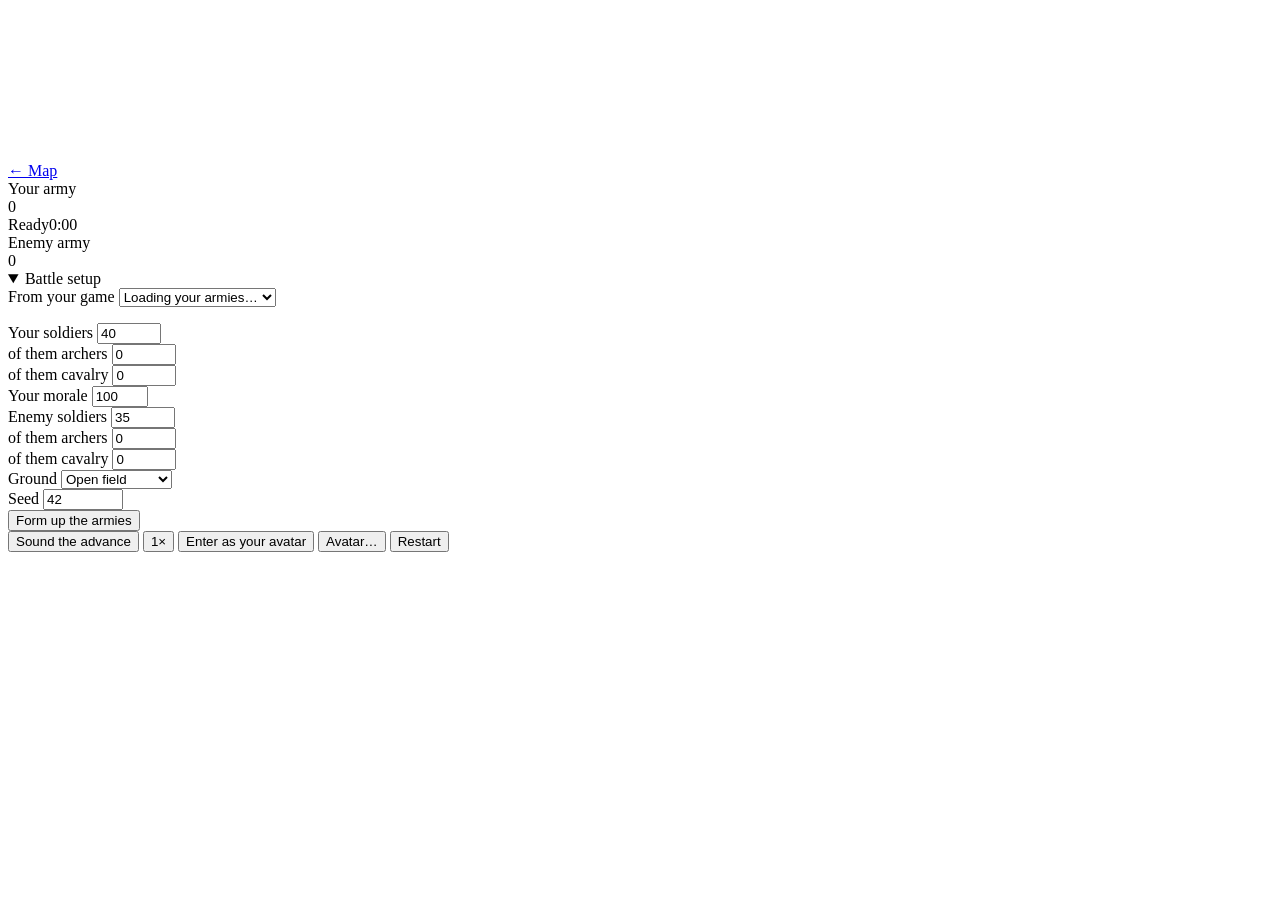
<file: web-client/src/main/resources/templates/battle.html>
<!DOCTYPE html>
<html lang="en" xmlns:th="http://www.thymeleaf.org">
<head>
    <meta charset="UTF-8">
    <meta name="viewport" content="width=device-width, initial-scale=1.0, viewport-fit=cover">
    <title>Barony - Battlefield</title>
    <meta name="description" content="Fight out a Barony engagement as a 3D field battle: watch, take over a soldier, or walk in as your own avatar.">
    <link rel="stylesheet" th:href="@{/css/style.css}">
    <link rel="stylesheet" th:href="@{/css/battle.css}">
</head>
<body class="battle-page">
    <canvas id="view" tabindex="0" aria-label="The battlefield, drawn in 3D"></canvas>

    <!-- What the engine loads; Thymeleaf gives each a content-hashed URL. -->
    <div id="battleAssets" hidden
         th:attr="data-engine-js=@{/battle3d/battle-engine.js},data-engine-wasm=@{/battle3d/battle-engine.wasm}"></div>

    <header class="bt-top">
        <a class="bt-back" href="/game">&larr; Map</a>
        <div class="bt-tally" aria-live="polite">
            <div class="bt-side" id="side0">
                <span class="bt-name" id="side0Name">Your army</span>
                <div class="bt-bar"><div class="bt-fill" id="side0Fill"></div><div class="bt-run" id="side0Run"></div></div>
                <span class="bt-count" id="side0Count">0</span>
            </div>
            <div class="bt-clock"><span id="phase">Ready</span><span id="clock">0:00</span></div>
            <div class="bt-side bt-right" id="side1">
                <span class="bt-name" id="side1Name">Enemy army</span>
                <div class="bt-bar"><div class="bt-fill" id="side1Fill"></div><div class="bt-run" id="side1Run"></div></div>
                <span class="bt-count" id="side1Count">0</span>
            </div>
        </div>
    </header>

    <aside class="bt-panel" id="setupPanel">
        <details open id="setupDetails">
            <summary>Battle setup</summary>
            <div class="bt-form">
                <label for="engagement">From your game</label>
                <select id="engagement"><option value="">Loading your armies&hellip;</option></select>
                <p class="bt-note" id="engagementNote"></p>
                <div class="bt-row">
                    <label for="soldiers0">Your soldiers</label>
                    <input type="number" id="soldiers0" min="1" max="5000" value="40">
                </div>
                <div class="bt-row bt-sub">
                    <label for="archers0">of them archers</label>
                    <input type="number" id="archers0" min="0" max="5000" value="0">
                </div>
                <div class="bt-row bt-sub">
                    <label for="cavalry0">of them cavalry</label>
                    <input type="number" id="cavalry0" min="0" max="5000" value="0">
                </div>
                <div class="bt-row">
                    <label for="morale0">Your morale</label>
                    <input type="number" id="morale0" min="0" max="200" value="100">
                </div>
                <div class="bt-row">
                    <label for="soldiers1">Enemy soldiers</label>
                    <input type="number" id="soldiers1" min="1" max="5000" value="35">
                </div>
                <div class="bt-row bt-sub">
                    <label for="archers1">of them archers</label>
                    <input type="number" id="archers1" min="0" max="5000" value="0">
                </div>
                <div class="bt-row bt-sub">
                    <label for="cavalry1">of them cavalry</label>
                    <input type="number" id="cavalry1" min="0" max="5000" value="0">
                </div>
                <div class="bt-row">
                    <label for="terrain">Ground</label>
                    <select id="terrain">
                        <option value="EMPTY">Open field</option>
                        <option value="VILLAGE">Village</option>
                        <option value="CASTLE">Before a castle</option>
                    </select>
                </div>
                <div class="bt-row">
                    <label for="seed">Seed</label>
                    <input type="number" id="seed" min="1" max="999999" value="42">
                </div>
                <button type="button" id="setupApply" class="bt-primary">Form up the armies</button>
            </div>
        </details>
    </aside>

    <div class="bt-hint" id="hint" aria-live="polite"></div>

    <nav class="bt-controls" aria-label="Battle controls">
        <button type="button" id="playBtn" class="bt-primary">Sound the advance</button>
        <button type="button" id="speedBtn" title="Simulation speed">1&times;</button>
        <button type="button" id="avatarBtn">Enter as your avatar</button>
        <button type="button" id="leaveBtn" hidden>Leave the body</button>
        <button type="button" id="viewBtn" hidden title="First or third person (V)">First person</button>
        <button type="button" id="editAvatarBtn">Avatar&hellip;</button>
        <button type="button" id="restartBtn">Restart</button>
        <button type="button" id="autoBtn" hidden title="Resolve this battle by the map's rule instead of fighting it">Let the map decide</button>
    </nav>

    <!-- Touch controls while embodied -->
    <div class="bt-touch" id="touch" hidden>
        <div class="bt-stick" id="stick" aria-label="Move"><div class="bt-knob" id="knob"></div></div>
        <div class="bt-actions">
            <button type="button" id="blockBtn">Shield</button>
            <button type="button" id="attackBtn" class="bt-primary">Strike</button>
        </div>
    </div>

    <section class="bt-result" id="result" hidden aria-live="polite">
        <h2 id="resultTitle"></h2>
        <p id="resultField"></p>
        <p id="resultMap" class="bt-note"></p>
        <div class="bt-result-actions">
            <button type="button" id="resultAgain" class="bt-primary">Fight it again</button>
            <button type="button" id="resultClose">Look around</button>
            <a href="/game" class="bt-link">Back to the map</a>
        </div>
    </section>

    <dialog id="avatarDialog" class="bt-dialog">
        <form method="dialog" id="avatarForm">
            <h2>Your avatar</h2>
            <p class="bt-note">Saved with your Barony preferences. Your avatar is stronger than a soldier and fights where you send it.</p>
            <label for="avName">Name</label>
            <input type="text" id="avName" maxlength="20" autocomplete="off">
            <fieldset><legend>Tunic</legend><div class="bt-swatches" id="avTunic"></div></fieldset>
            <fieldset><legend>Trim and shield</legend><div class="bt-swatches" id="avTrim"></div></fieldset>
            <div class="bt-row">
                <label for="avHelmet">Head</label>
                <select id="avHelmet">
                    <option value="crown">Crown</option>
                    <option value="greathelm">Great helm</option>
                    <option value="plume">Plumed helm</option>
                    <option value="kettle">Kettle hat</option>
                    <option value="hood">Hood</option>
                    <option value="none">Bare head</option>
                </select>
            </div>
            <div class="bt-row">
                <label for="avWeapon">Weapon</label>
                <select id="avWeapon">
                    <option value="sword">Sword</option>
                    <option value="spear">Spear</option>
                    <option value="axe">Axe</option>
                    <option value="hammer">War hammer</option>
                </select>
            </div>
            <div class="bt-row">
                <label for="avShield">Shield</label>
                <input type="checkbox" id="avShield">
            </div>
            <p class="bt-note" id="avSaved"></p>
            <div class="bt-result-actions">
                <button type="submit" value="save" class="bt-primary" id="avSave">Save</button>
                <button type="submit" value="cancel">Cancel</button>
            </div>
        </form>
    </dialog>

    <script th:src="@{/battle3d/strata-loader.js}"></script>
    <script th:src="@{/battle3d/strata-kit.js}"></script>
    <script th:src="@{/js/battle-ground.js}"></script>
    <script th:src="@{/js/battle-sim.js}"></script>
    <script th:src="@{/js/battle-render.js}"></script>
    <script th:src="@{/js/battle-avatar.js}"></script>
    <script th:src="@{/js/battle-page.js}"></script>
</body>
</html>
</file>
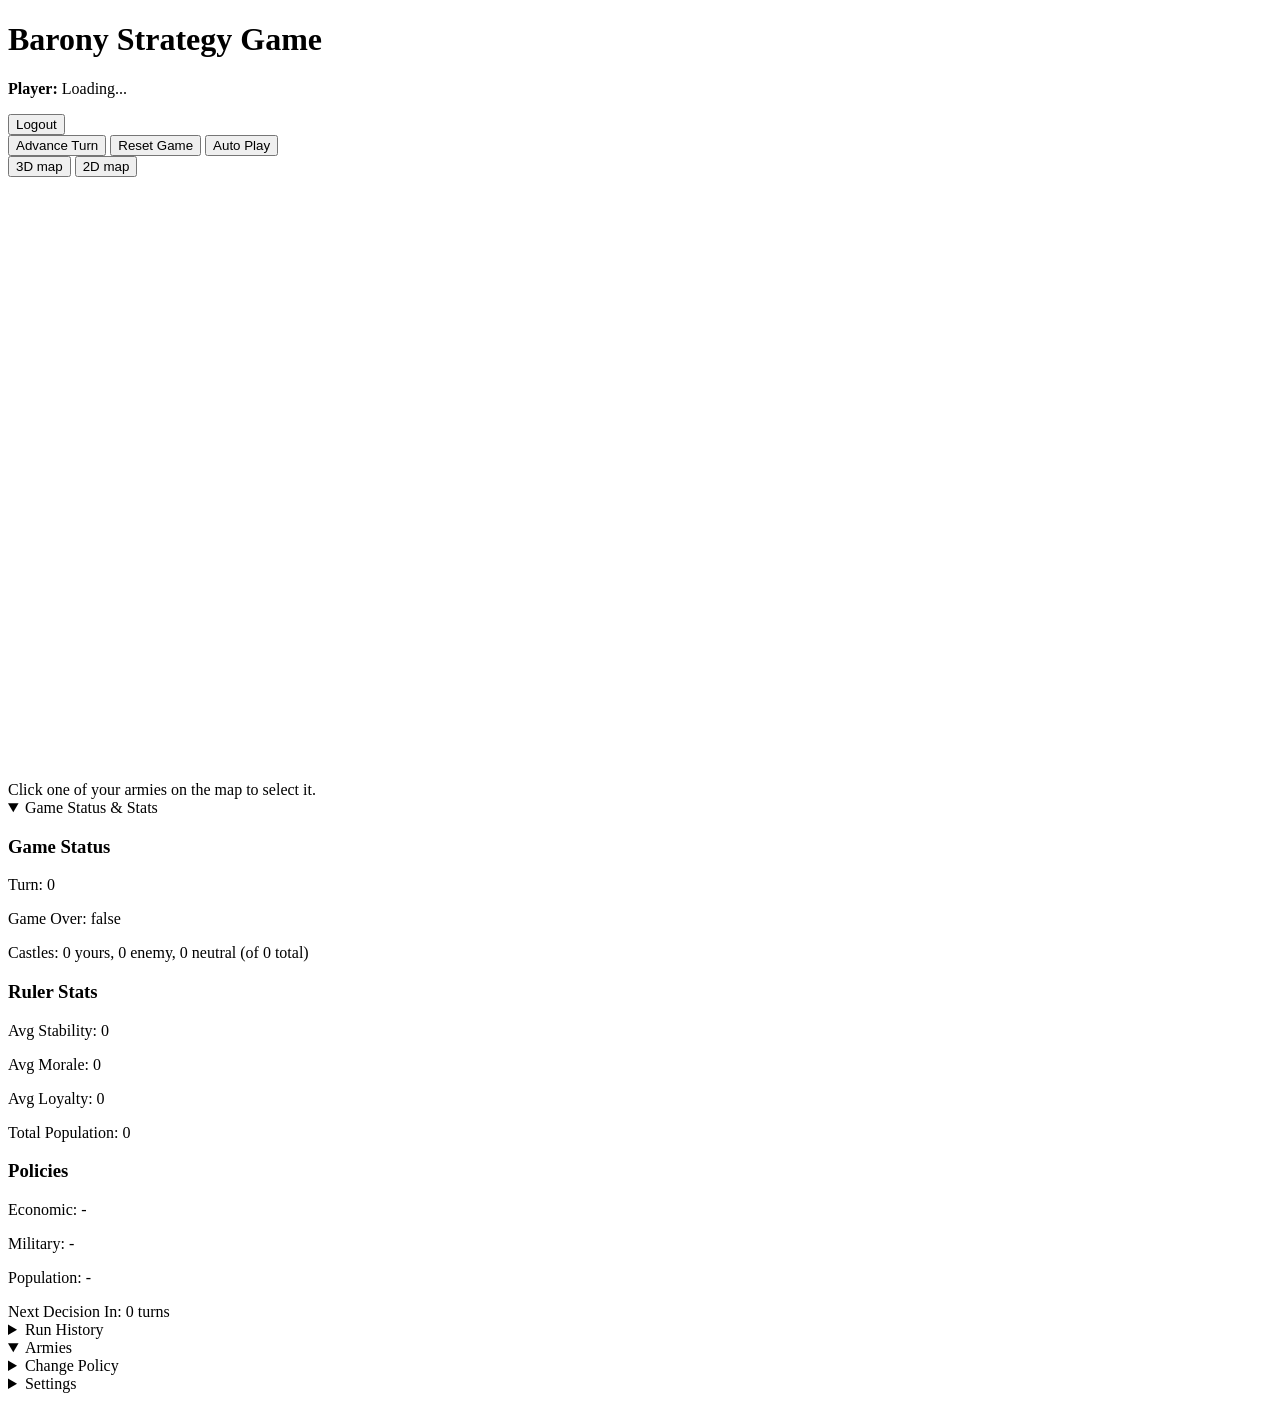
<file: web-client/src/main/resources/templates/game.html>
<!DOCTYPE html>
<html xmlns:th="http://www.thymeleaf.org">
<head>
    <meta name="viewport" content="width=device-width, initial-scale=1.0">
    <title>Barony Game</title>
    <link rel="stylesheet" th:href="@{/css/style.css}">
</head>
<body>
    <div class="container">
        <h1>Barony Strategy Game</h1>
        
        <div class="user-info">
            <p><strong>Player:</strong> <span id="currentUsername">Loading...</span></p>
            <button onclick="logout()" class="logout-button" id="logoutButton">Logout</button>
            <p class="guest-note" id="guestNote" style="display: none;">
                You are playing as a guest. This game is kept in this browser and is deleted after
                30 days without play. <a href="/register">Create a free account</a> to keep it for good.
            </p>
        </div>
        
        <div id="error" class="error" style="display: none;">
            <p id="errorMessage"></p>
        </div>
        <!-- Shown instead of the game when the player's saved game (account or guest) exists but cannot be read
             (the backend's 409 "unreadable-save"). The save is kept; nothing replaces it until the
             player confirms a fresh start. -->
        <div id="unreadableSave" class="unreadable-save" role="alert" style="display: none;">
            <h2>Your saved game couldn't be read</h2>
            <p>Something in your saved game is damaged, so it could not be loaded. It has been kept
                exactly as it was. Nothing has been saved over it, and nothing will be unless you
                choose to start again.</p>
            <p>You can start a fresh game instead. Your unreadable save is set aside first, not deleted.</p>
            <button type="button" id="startFreshButton" onclick="confirmStartFresh()">Start a fresh game</button>
        </div>
        <div class="game-layout">
            <div class="game-main">
            <div class="controls">
                <button onclick="tick()">Advance Turn</button>
                <button onclick="reset()">Reset Game</button>
                <button id="autoPlayToggle" onclick="toggleAutoPlay()">Auto Play</button>
            </div>
            
            <!-- A battle waiting on the player: the turn is paused until it is fought or left to the map. -->
            <div id="battleBanner" class="battle-banner" role="status" hidden>
                <span id="battleBannerText"></span>
                <div class="battle-banner-actions">
                    <a id="battleBannerFight" class="battle-link battle-link-primary" href="/battle">&#9876; Fight it in 3D</a>
                    <button type="button" id="battleBannerAuto" onclick="autoResolveBattle()">Let the map decide</button>
                </div>
            </div>

            <!-- The map is drawn in 3D (Strata's grid relay) where the browser can, else in 2D; the
                 choice is remembered, and ?view=2d or ?view=3d picks one for a visit. -->
            <div class="map-view-bar">
                <div class="map-view-switch" role="group" aria-label="Map view">
                    <button type="button" id="mapView3d" aria-pressed="false" onclick="setMapView(true)"
                            title="Draw the map in 3D (V)">3D map</button>
                    <button type="button" id="mapView2d" aria-pressed="false" onclick="setMapView(false)"
                            title="Draw the map in 2D (V)">2D map</button>
                </div>
                <span id="mapViewNote" class="map-view-note" role="status" aria-live="polite"></span>
            </div>

            <div id="gameCanvas">
                <canvas id="mapCanvas" width="800" height="600"></canvas>
                <div id="map3dStage" class="map3d-stage" hidden>
                    <canvas id="mapRelay" role="img"
                            aria-label="The map in 3D: your armies, the enemy's, castles and villages. Click or tap as on the 2D map."></canvas>
                    <div class="map3d-controls" role="group" aria-label="3D camera">
                        <button type="button" onclick="mapCamera('turn-left')" title="Turn left (Q)" aria-label="Turn left">&#10226;</button>
                        <button type="button" onclick="mapCamera('turn-right')" title="Turn right (E)" aria-label="Turn right">&#10227;</button>
                        <button type="button" onclick="mapCamera('tilt-up')" title="Look more from above (Page Up)" aria-label="Look more from above">&#9651;</button>
                        <button type="button" onclick="mapCamera('tilt-down')" title="Look more from the side (Page Down)" aria-label="Look more from the side">&#9661;</button>
                        <button type="button" onclick="mapCamera('zoom-in')" title="Zoom in (+)" aria-label="Zoom in">+</button>
                        <button type="button" onclick="mapCamera('zoom-out')" title="Zoom out (-)" aria-label="Zoom out">&minus;</button>
                        <button type="button" onclick="mapCamera('reset')" title="Show the whole map (0)" aria-label="Show the whole map">&#8962;</button>
                    </div>
                </div>
                <div class="canvas-tooltip" id="canvasTooltip"></div>
                <div class="game-over-banner" id="gameOverBanner" style="display: none;">
                    <div class="game-over-banner-content">
                        <h2 id="gameOverTitle">Game Over</h2>
                        <p id="gameOverMessage"></p>
                        <!-- Run summary: every figure is derived from the final game state,
                             so it costs no extra request. -->
                        <dl class="run-summary" id="runSummary">
                            <div class="run-summary-row">
                                <dt>Turns played</dt><dd id="summaryTurns">0</dd>
                            </div>
                            <div class="run-summary-row">
                                <dt>Castles held</dt><dd id="summaryCastles">0 of 0</dd>
                            </div>
                            <div class="run-summary-row">
                                <dt>Villages held</dt><dd id="summaryVillages">0 of 0</dd>
                            </div>
                            <div class="run-summary-row">
                                <dt>Armies remaining</dt><dd id="summaryArmies">0</dd>
                            </div>
                            <div class="run-summary-row">
                                <dt>Soldiers remaining</dt><dd id="summarySoldiers">0</dd>
                            </div>
                        </dl>
                        <p class="run-summary-hint">Use <strong>Reset Game</strong> (or press
                            <strong>R</strong>) to start a new run.</p>
                    </div>
                </div>
            </div>

            <p id="map3dHint" class="map3d-hint" hidden>
                <span class="hint-mouse">Drag to move the map, right-drag (or Shift-drag) to turn it, scroll to
                    zoom. Keys: arrows move, Q/E turn, Page Up/Down tilt, +/&minus; zoom, 0 whole map, V 2D/3D.</span>
                <span class="hint-touch">Tap as on the 2D map. Drag to move the map; pinch to zoom and twist two
                    fingers to turn it, or use the buttons.</span>
            </p>
            <!-- The 3D map's module, loaded only when the 3D map is wanted; Thymeleaf gives each a
                 content-hashed URL. -->
            <div id="map3dAssets" hidden
                 th:attr="data-script=@{/map3d/grid-relay-scene.js},data-wasm=@{/map3d/grid-relay-scene.wasm}"></div>

            <!-- Acts on the army selected on the map, right below it — no scrolling to the list. -->
            <div id="selectedArmyPanel" class="selected-army-panel">
                <div id="selectedArmyEmpty" class="selected-army-empty">
                    Click one of your armies on the map to select it.
                </div>
                <div id="selectedArmyActions" style="display: none;">
                    <span id="selectedArmyTitle" class="selected-army-title"></span>
                    <div class="selected-army-split">
                        <label for="panelSplitAmount">Split off</label>
                        <input type="number" id="panelSplitAmount" class="split-input"
                               min="1" value="1" placeholder="Amount">
                        <span id="panelSplitHint" class="field-hint"></span>
                        <button id="panelSplitBtn" class="split-button" onclick="panelSplit()">Split Army</button>
                    </div>
                    <span id="panelSplitMsg" class="split-validation-msg"></span>
                    <!-- Training: archers at a village you hold, cavalry at a castle you hold. -->
                    <div id="panelTrain" class="selected-army-train" style="display: none;">
                        <span id="panelTrainStatus" class="train-status"></span>
                        <div id="panelTrainControls" class="selected-army-split">
                            <label for="panelTrainCount" id="panelTrainLabel">Train archers</label>
                            <input type="number" id="panelTrainCount" class="split-input"
                                   min="1" value="2" inputmode="numeric" placeholder="How many">
                            <button id="panelTrainBtn" class="split-button" onclick="panelTrain()">Train</button>
                            <button id="panelTrainStop" class="split-button train-stop" onclick="panelStopTraining()"
                                    style="display: none;">Stop training</button>
                            <span id="panelTrainHint" class="field-hint"></span>
                        </div>
                        <span id="panelTrainMsg" class="split-validation-msg"></span>
                    </div>
                    <a id="panelBattleLink" class="battle-link" href="/battle"
                       title="Practice: fight this army against the nearest enemy army as a 3D field battle. It does not change your game.">&#9876; Practice in 3D</a>
                </div>
            </div>
            </div><!-- /game-main -->

            <div class="game-sidebar">
            <details class="collapsible-section section-status" data-panel-id="status" open>
                <summary>Game Status &amp; Stats</summary>
                <div class="game-info">
                    <div class="info-section">
                        <h3>Game Status</h3>
                        <p>Turn: <span id="tickCount">0</span></p>
                        <p>Game Over: <span id="gameOver">false</span></p>
                        <p>Castles: <span id="castlesYou">0</span> yours, <span id="castlesEnemy">0</span> enemy, <span id="castlesNeutral">0</span> neutral (of <span id="castlesTotal">0</span> total)</p>
                        <p id="winnerLine" style="display:none;">
                            Winner: Player <span id="winnerId">-</span>
                        </p>
                    </div>
                    
                    <div class="info-section">
                        <h3>Ruler Stats</h3>
                        <p>Avg Stability: <span id="avgStability">0</span></p>
                        <p>Avg Morale: <span id="avgMorale">0</span></p>
                        <p>Avg Loyalty: <span id="avgLoyalty">0</span></p>
                        <p>Total Population: <span id="totalPop">0</span></p>
                    </div>
                    
                    <div class="info-section">
                        <h3>Policies</h3>
                        <p>Economic: <span id="economicPolicy">-</span></p>
                        <p>Military: <span id="militaryPolicy">-</span></p>
                        <p>Population: <span id="populationPolicy">-</span></p>
                        <div class="policy-progress" id="policyProgressContainer">
                            <span class="policy-progress-label">Next Decision In: <span id="ticksUntilNext">0</span> turns</span>
                            <div class="policy-progress-bar">
                                <div class="policy-progress-fill" id="policyProgressFill" style="width: 0%"></div>
                            </div>
                        </div>
                    </div>
                </div>
            </details>

            <details class="collapsible-section section-run-history" data-panel-id="run-history">
                <summary>Run History</summary>
                <div class="run-history">
                    <p class="run-history-tally">
                        <span id="runHistoryWins">0</span> win(s) &middot; <span id="runHistoryLosses">0</span> loss(es)
                    </p>
                    <ul class="run-history-list" id="runHistoryList">
                        <li class="run-history-empty" id="runHistoryEmpty">No finished runs yet.</li>
                    </ul>
                </div>
            </details>

            <details class="collapsible-section section-armies" data-panel-id="armies" open>
                <summary>Armies</summary>
                <div class="armies-list">
                    <div id="armiesList">
                        <!-- Armies will be loaded dynamically via JavaScript -->
                    </div>
                </div>
            </details>

            <details class="collapsible-section section-policy" data-panel-id="policy">
                <summary>Change Policy</summary>
                <div class="policy-controls">
                    <div class="policy-section">
                        <label>Economic:</label>
                        <select id="economicPolicySelect">
                            <option value="HEAVY_TAXATION">Heavy Taxation (+20% income, -10% stability)</option>
                            <option value="BALANCED_BUDGET" selected>Balanced Budget</option>
                            <option value="INFRASTRUCTURE_INVESTMENT">Infrastructure Investment (-10% income, +10% stability)</option>
                        </select>
                        <button onclick="changePolicy('ECONOMIC')">Apply</button>
                    </div>
                    <div class="policy-section">
                        <label>Military:</label>
                        <select id="militaryPolicySelect">
                            <option value="AGGRESSIVE_TRAINING">Aggressive Training (+10% morale, -25% loyalty)</option>
                            <option value="STANDARD_SERVICE" selected>Standard Service</option>
                            <option value="VETERAN_BENEFITS">Veteran Benefits (-10% morale, +10% loyalty)</option>
                        </select>
                        <button onclick="changePolicy('MILITARY')">Apply</button>
                    </div>
                    <div class="policy-section">
                        <label>Population:</label>
                        <select id="populationPolicySelect">
                            <option value="GROWTH_FOCUS">Growth Focus (+15% growth, -5% stability)</option>
                            <option value="STABLE_POPULATION" selected>Stable Population</option>
                            <option value="QUALITY_OVER_QUANTITY">Quality Over Quantity (-10% growth, +10% stability)</option>
                        </select>
                        <button onclick="changePolicy('POPULATION')">Apply</button>
                    </div>
                </div>
            </details>
            
            <details class="collapsible-section section-settings" data-panel-id="settings">
                <summary>Settings</summary>
                <div class="settings-panel" id="settingsPanel">
                    <div class="settings-row">
                        <label for="fieldBattlesToggle">Fight battles in 3D:</label>
                        <input type="checkbox" id="fieldBattlesToggle" checked onchange="setFieldBattles(this.checked)"
                               title="When your armies meet the enemy, the turn pauses and the battle opens in 3D. Off: the map decides every battle at once.">
                    </div>
                    <div class="settings-row">
                        <label>Colorblind:</label>
                        <select id="colorblindSelect" onchange="applySettings()">
                            <option value="none">None</option>
                            <option value="deuteranopia">Deuteranopia</option>
                            <option value="protanopia">Protanopia</option>
                            <option value="tritanopia">Tritanopia</option>
                        </select>
                    </div>
                    <div class="settings-row">
                        <label>Theme:</label>
                        <select id="themeSelect" onchange="applySettings()">
                            <option value="dark">Dark (Default)</option>
                            <option value="classic">Classic</option>
                            <option value="high-contrast">High Contrast</option>
                        </select>
                    </div>
                    <div class="settings-row">
                        <label>Font Size:</label>
                        <select id="fontSizeSelect" onchange="applySettings()">
                            <option value="small">Small</option>
                            <option value="medium" selected>Medium</option>
                            <option value="large">Large</option>
                        </select>
                    </div>
                    <div class="settings-row settings-row--layout">
                        <span class="settings-group-label" id="layoutControlsLabel">Panels:</span>
                        <div class="layout-controls" id="layoutControls"
                             role="group" aria-labelledby="layoutControlsLabel">
                            <!-- One row per sidebar panel, built by renderLayoutControls(). -->
                        </div>
                        <button type="button" class="layout-reset-button"
                                onclick="resetPanelLayout()">Reset Panel Layout</button>
                    </div>
                </div>
            </details>
            </div><!-- /game-sidebar -->
        </div>
    </div>

    <div id="toast-container" role="status" aria-live="polite" aria-atomic="true"></div>

    <div th:replace="~{fragments/footer :: site-footer}"></div>

    <!-- Pure game-state calculations, tested independently under web-client/src/test/js/. -->
    <script th:src="@{/js/game-logic.js}"></script>
    <!-- The 3D map: Strata's grid relay page scripts (small; the module itself is fetched only
         when the 3D map is wanted), the wire encoder, the scene and the view. -->
    <script th:src="@{/map3d/strata-loader.js}"></script>
    <script th:src="@{/map3d/strata-kit.js}"></script>
    <script th:src="@{/map3d/grid-relay.js}"></script>
    <script th:src="@{/js/grid-wire.js}"></script>
    <script th:src="@{/js/map3d-scene.js}"></script>
    <script th:src="@{/js/map3d-view.js}"></script>
    <script>
        let autoPlayInterval = null;
        let isAutoPlaying = false;
        let selectedArmy = null;
        let username = null;
        // 'guest' when playing without an account (see login.html's Play as guest); else account mode.
        let playerMode = 'account';
        let lastGameState = null;
        // The 3D map (map3d-view.js), created once the page is ready; null until then.
        let map3d = null;
        // The tile under the mouse on the 2D map, outlined as the 3D map outlines it; or null.
        let hoverCell = null;
        
        // Sidebar layout preferences (see "Panel Layout Management" below). The default order is
        // read off the markup once, before any saved layout is applied, so it stays the authoring
        // order that "Reset Panel Layout" and resolvePanelOrder() fall back to. Declared here
        // rather than beside those functions because the restore below runs before them.
        const PANEL_LAYOUT_KEY = 'barony_panel_layout';
        // The Settings panel holds the layout controls, so it may be reordered but never hidden —
        // hiding it would leave no way to bring the other panels back.
        const LAYOUT_LOCKED_PANEL_ID = 'settings';
        const DEFAULT_PANEL_ORDER = Array.prototype.map.call(
            document.querySelectorAll('.collapsible-section[data-panel-id]'),
            function(d) { return d.dataset.panelId; });

        // Restore each sidebar panel's remembered open/closed state (see
        // "Panel State Management" below): a saved per-panel preference wins; otherwise every
        // panel opens by default on desktop, or falls back to its own HTML default on mobile.
        // Named rather than inlined into the pass below because the copy stored against the
        // player's account arrives later (see "Preference Sync") and has to be applied to a
        // sidebar that has already been restored once.
        function restorePanelOpenState() {
            const saved = loadPanelState();
            const isDesktop = window.innerWidth > 768;
            document.querySelectorAll('.collapsible-section[data-panel-id]').forEach(function(d) {
                d.open = resolvePanelOpenState(d.dataset.panelId, saved, isDesktop, d.open);
            });
        }

        // The remembered order and visibility are applied in the same pass, before first paint, so
        // a returning player never sees the default sidebar flash past their own arrangement.
        (function() {
            restorePanelOpenState();
            document.querySelectorAll('.collapsible-section[data-panel-id]').forEach(function(d) {
                d.addEventListener('toggle', savePanelState);
            });
            applyPanelLayout();
            renderLayoutControls();
        })();
        
        // Color palette for canvas drawing (swapped by colorblind modes)
        const PALETTE = {
            player1Tint: 'rgba(100, 150, 255, 0.3)',
            player2Tint: 'rgba(255, 100, 100, 0.3)',
            neutralTint: 'rgba(200, 200, 200, 0.05)',
            player1Army: '#0066FF',
            player2Army: '#FF0000',
            selectionRing: '#FFD700',
            castle: '#888',
            castleBorder: '#aaa',
            captureBarTrack: 'rgba(0, 0, 0, 0.6)',
            village: '#a0724a',
            villageBorder: '#c0926a',
            grid: '#3a3228',
            background: '#1a1510',
            textWhite: '#FFF'
        };
        
        // A map built from a real place says what each tile's land is; it is washed in faintly under
        // the owner tint. Random maps have no ground, so they look as they always have.
        const GROUND_TINT = {
            water: 'rgba(60, 110, 150, 0.35)',
            plain: 'rgba(110, 140, 70, 0.18)',
            forest: 'rgba(50, 100, 45, 0.30)',
            farm: 'rgba(150, 150, 70, 0.22)',
            snow: 'rgba(235, 240, 245, 0.30)',
            ice: 'rgba(200, 225, 240, 0.30)',
            sand: 'rgba(215, 190, 130, 0.28)',
            badland: 'rgba(180, 110, 70, 0.28)',
            stone: 'rgba(150, 145, 135, 0.25)',
            built: 'rgba(130, 125, 110, 0.25)'
        };

        const COLORBLIND_PALETTES = {
            none: {
                player1Tint: 'rgba(100, 150, 255, 0.3)',
                player2Tint: 'rgba(255, 100, 100, 0.3)',
                player1Army: '#0066FF',
                player2Army: '#FF0000'
            },
            deuteranopia: {
                player1Tint: 'rgba(0, 114, 178, 0.3)',
                player2Tint: 'rgba(230, 159, 0, 0.3)',
                player1Army: '#0072B2',
                player2Army: '#E69F00'
            },
            protanopia: {
                player1Tint: 'rgba(240, 228, 66, 0.3)',
                player2Tint: 'rgba(213, 94, 0, 0.3)',
                player1Army: '#F0E442',
                player2Army: '#D55E00'
            },
            tritanopia: {
                player1Tint: 'rgba(204, 121, 167, 0.3)',
                player2Tint: 'rgba(0, 158, 115, 0.3)',
                player1Army: '#CC79A7',
                player2Army: '#009E73'
            }
        };
        
        // The hover outline's colour on both maps (map3d-scene.js's HOVER_COLOR).
        const MAP_HOVER_COLOR = '#f5e6c8';
        const POLICY_COOLDOWN_TURNS = 15;
        // Consecutive turns of occupation the backend requires to flip a castle.
        const CASTLE_CAPTURE_TURNS = 3;
        const MAX_TOASTS = 4;
        const TOAST_AUTO_DISMISS_MS = 4000;
        
        // ========================
        // Toast Notification System
        // ========================
        function showToast(message, severity) {
            // Normalize severity to a valid lowercase value
            var VALID_SEVERITIES = ['info', 'success', 'warning', 'danger'];
            severity = String(severity || 'info').toLowerCase();
            if (VALID_SEVERITIES.indexOf(severity) === -1) severity = 'info';

            const container = document.getElementById('toast-container');
            const toasts = container.querySelectorAll('.toast:not(.toast--dismissing)');
            
            // Flush oldest if more than MAX_TOASTS
            if (toasts.length >= MAX_TOASTS) {
                dismissToast(toasts[0]);
            }
            
            const toast = document.createElement('div');
            toast.className = 'toast toast--' + severity;
            toast.textContent = message;
            toast.setAttribute('tabindex', '0');
            toast.setAttribute('aria-label', message + ' — press Enter or Space to dismiss');
            toast.addEventListener('click', function() { dismissToast(toast); });
            toast.addEventListener('keydown', function(e) {
                if (e.key === ' ') e.preventDefault(); // prevent scroll on Space regardless
                if (e.key === 'Enter' || e.key === ' ') dismissToast(toast);
            });
            container.prepend(toast);
            
            // Critical events persist until dismissed
            const msgLower = String(message || '').toLowerCase();
            const isCritical = severity === 'danger' && 
                (msgLower.includes('game over') || 
                 msgLower.includes('castle') ||
                 msgLower.includes('destroyed'));
            
            if (!isCritical) {
                setTimeout(function() { dismissToast(toast); }, TOAST_AUTO_DISMISS_MS);
            }
        }
        
        function dismissToast(toast) {
            if (!toast || toast.classList.contains('toast--dismissing')) return;
            toast.classList.add('toast--dismissing');
            setTimeout(function() { toast.remove(); }, 300);
        }
        
        // ========================
        // Panel State Management
        // ========================
        // Remembers which sidebar panels the player has collapsed/expanded, per browser, so
        // reopening the game page doesn't reset the layout to the defaults on every load.
        // The open/closed decision itself is pure and lives in game-logic.js
        // (resolvePanelOpenState) so it's covered by the Node test suite.
        function loadPanelState() {
            try {
                const saved = localStorage.getItem('barony_panel_state');
                return saved ? JSON.parse(saved) : {};
            } catch (e) {
                console.error('Error loading panel state:', e);
                return {};
            }
        }

        function savePanelState() {
            const state = {};
            document.querySelectorAll('.collapsible-section[data-panel-id]').forEach(function(d) {
                state[d.dataset.panelId] = d.open;
            });
            localStorage.setItem('barony_panel_state', JSON.stringify(state));
            queuePreferenceUpload();
        }

        // ========================
        // Panel Layout Management
        // ========================
        // Lets the player arrange the sidebar: which panels are shown and in what order, kept per
        // browser alongside the open/closed state above. The order/visibility rules themselves are
        // pure and live in game-logic.js (resolvePanelOrder, movePanelAmongVisible, canMovePanel,
        // isPanelHidden) so they're covered by the Node test suite.
        function loadPanelLayout() {
            try {
                const saved = localStorage.getItem(PANEL_LAYOUT_KEY);
                const parsed = saved ? JSON.parse(saved) : {};
                return {
                    order: Array.isArray(parsed.order) ? parsed.order : [],
                    hidden: (parsed.hidden && typeof parsed.hidden === 'object') ? parsed.hidden : {}
                };
            } catch (e) {
                console.error('Error loading panel layout:', e);
                return { order: [], hidden: {} };
            }
        }

        function savePanelLayout(layout) {
            localStorage.setItem(PANEL_LAYOUT_KEY, JSON.stringify(layout));
            queuePreferenceUpload();
        }

        // The Settings panel holds the layout controls and so is never hidden; the layout rules are
        // given a visibility map that says so, even if a hand-edited preference claims otherwise.
        function panelVisibility(layout) {
            const hidden = Object.assign({}, layout.hidden);
            delete hidden[LAYOUT_LOCKED_PANEL_ID];
            return hidden;
        }

        function getPanel(panelId) {
            return document.querySelector(
                '.collapsible-section[data-panel-id="' + panelId + '"]');
        }

        // Applies the remembered arrangement to the sidebar. Panels are moved in the DOM rather
        // than reordered with CSS `order` so that keyboard tab order and screen-reader reading
        // order match what is on screen.
        function applyPanelLayout() {
            const sidebar = document.querySelector('.game-sidebar');
            if (!sidebar) return;
            const layout = loadPanelLayout();
            const hidden = panelVisibility(layout);
            resolvePanelOrder(layout.order, DEFAULT_PANEL_ORDER).forEach(function(panelId) {
                const panel = getPanel(panelId);
                if (!panel) return;
                sidebar.appendChild(panel);
                panel.hidden = isPanelHidden(panelId, hidden);
            });
        }

        // Builds the Settings-panel list of sidebar panels — a show/hide checkbox and move
        // up/down buttons per panel — from whatever panels are on the page.
        function renderLayoutControls() {
            const container = document.getElementById('layoutControls');
            if (!container) return;
            const layout = loadPanelLayout();
            const hidden = panelVisibility(layout);
            const order = resolvePanelOrder(layout.order, DEFAULT_PANEL_ORDER);
            container.innerHTML = '';
            order.forEach(function(panelId) {
                const panel = getPanel(panelId);
                if (!panel) return;
                const summary = panel.querySelector('summary');
                const name = summary ? summary.textContent.trim() : panelId;

                const row = document.createElement('div');
                row.className = 'layout-row';

                const label = document.createElement('label');
                label.className = 'layout-row-name';
                const checkbox = document.createElement('input');
                checkbox.type = 'checkbox';
                checkbox.dataset.panel = panelId;
                checkbox.checked = !panel.hidden;
                if (panelId === LAYOUT_LOCKED_PANEL_ID) {
                    checkbox.disabled = true;
                    label.title = 'The Settings panel holds these controls, so it cannot be hidden.';
                }
                checkbox.addEventListener('change', function() {
                    setPanelHidden(panelId, !checkbox.checked);
                });
                label.appendChild(checkbox);
                label.appendChild(document.createTextNode(' ' + name));
                row.appendChild(label);

                row.appendChild(makeMoveButton(panelId, name, 'up',
                    !canMovePanel(order, hidden, panelId, -1)));
                row.appendChild(makeMoveButton(panelId, name, 'down',
                    !canMovePanel(order, hidden, panelId, 1)));
                container.appendChild(row);
            });
        }

        function makeMoveButton(panelId, name, direction, disabled) {
            const button = document.createElement('button');
            button.type = 'button';
            button.className = 'layout-move-button';
            button.dataset.move = direction;
            button.dataset.panel = panelId;
            button.textContent = direction === 'up' ? '▲' : '▼';
            button.setAttribute('aria-label', 'Move ' + name + ' ' + direction);
            button.disabled = disabled;
            button.addEventListener('click', function() {
                movePanel(panelId, direction === 'up' ? -1 : 1);
            });
            return button;
        }

        function movePanel(panelId, delta) {
            const layout = loadPanelLayout();
            const order = movePanelAmongVisible(
                resolvePanelOrder(layout.order, DEFAULT_PANEL_ORDER),
                panelVisibility(layout), panelId, delta);
            savePanelLayout({ order: order, hidden: layout.hidden });
            applyPanelLayout();
            renderLayoutControls();
            // Re-rendering the rows throws away the button that was just clicked, so put focus
            // back on it — or on its counterpart when the panel has reached an end and the
            // button the player was using is now disabled.
            const moved = document.querySelector('.layout-move-button[data-panel="' + panelId +
                '"][data-move="' + (delta < 0 ? 'up' : 'down') + '"]');
            const counterpart = document.querySelector('.layout-move-button[data-panel="' +
                panelId + '"][data-move="' + (delta < 0 ? 'down' : 'up') + '"]');
            const target = (moved && !moved.disabled) ? moved : counterpart;
            if (target) target.focus();
        }

        function setPanelHidden(panelId, hidden) {
            if (panelId === LAYOUT_LOCKED_PANEL_ID) return;
            const layout = loadPanelLayout();
            layout.hidden[panelId] = hidden;
            savePanelLayout({
                order: resolvePanelOrder(layout.order, DEFAULT_PANEL_ORDER),
                hidden: layout.hidden
            });
            applyPanelLayout();
            renderLayoutControls();
            // Same re-render, same lost focus as in movePanel(): return it to the rebuilt checkbox.
            const rebuilt = document.querySelector(
                '.layout-row-name input[data-panel="' + panelId + '"]');
            if (rebuilt) rebuilt.focus();
        }

        function resetPanelLayout() {
            savePanelLayout({ order: DEFAULT_PANEL_ORDER.slice(), hidden: {} });
            applyPanelLayout();
            renderLayoutControls();
            showToast('Panel layout reset to the default arrangement.', 'info');
        }

        // ========================
        // Settings Management
        // ========================
        function loadSettings() {
            try {
                const saved = localStorage.getItem('barony_settings');
                if (saved) {
                    const settings = JSON.parse(saved);
                    const validColorblind = ['none', 'deuteranopia', 'protanopia', 'tritanopia'];
                    const validTheme = ['dark', 'classic', 'high-contrast'];
                    const validFontSize = ['small', 'medium', 'large'];
                    if (validColorblind.includes(settings.colorblind)) document.getElementById('colorblindSelect').value = settings.colorblind;
                    if (validTheme.includes(settings.theme)) document.getElementById('themeSelect').value = settings.theme;
                    if (validFontSize.includes(settings.fontSize)) document.getElementById('fontSizeSelect').value = settings.fontSize;
                    applySettings();
                }
            } catch (e) {
                console.error('Error loading settings:', e);
            }
        }
        
        function applySettings() {
            const colorblind = document.getElementById('colorblindSelect').value;
            const theme = document.getElementById('themeSelect').value;
            const fontSize = document.getElementById('fontSizeSelect').value;
            
            // Apply colorblind palette to canvas colors
            applyColorblindMode(colorblind);
            
            // Apply CSS custom properties
            const root = document.documentElement;
            if (colorblind !== 'none') {
                root.setAttribute('data-colorblind', colorblind);
            } else {
                root.removeAttribute('data-colorblind');
            }
            
            if (theme !== 'dark') {
                root.setAttribute('data-theme', theme);
            } else {
                root.removeAttribute('data-theme');
            }
            
            if (fontSize !== 'medium') {
                root.setAttribute('data-font-size', fontSize);
            } else {
                root.removeAttribute('data-font-size');
            }
            
            // Persist to localStorage
            localStorage.setItem('barony_settings', JSON.stringify({
                colorblind: colorblind,
                theme: theme,
                fontSize: fontSize
            }));
            queuePreferenceUpload();

            // Redraw map if we have cached state
            if (lastGameState) {
                drawMap(lastGameState);
            }
        }
        
        function applyColorblindMode(mode) {
            const preset = COLORBLIND_PALETTES[mode] || COLORBLIND_PALETTES.none;
            PALETTE.player1Tint = preset.player1Tint;
            PALETTE.player2Tint = preset.player2Tint;
            PALETTE.player1Army = preset.player1Army;
            PALETTE.player2Army = preset.player2Army;
        }
        
        // ========================
        // Preference Sync
        // ========================
        // The sidebar arrangement, each panel's open/closed state and the display settings are
        // kept in localStorage, which makes them one browser's. For a signed-in player they are
        // also mirrored to the backend against their account, so the same arrangement is there on
        // another browser or device. localStorage stays the working copy — the account copy seeds
        // it on load and receives changes afterwards — so an unreachable backend costs the player
        // nothing beyond the arrangement not travelling. The rule for reconciling the two copies
        // (mergePreferences) and the gate deciding when an upload may be sent (createPreferenceSync)
        // are both in game-logic.js and covered by the Node test suite; what is left here is the
        // browser work they drive — reading and writing localStorage, applying what is stored to
        // the page, and the two requests.
        const PREFERENCE_UPLOAD_DELAY_MS = 500;

        function readLocalPreferences() {
            const local = {};
            Object.keys(PREFERENCE_STORAGE_KEYS).forEach(function(name) {
                const raw = localStorage.getItem(PREFERENCE_STORAGE_KEYS[name]);
                if (raw === null) return;
                try {
                    local[name] = JSON.parse(raw);
                } catch (e) {
                    console.error('Error reading preference ' + name + ':', e);
                }
            });
            return local;
        }

        function writeLocalPreferences(preferences) {
            Object.keys(PREFERENCE_STORAGE_KEYS).forEach(function(name) {
                if (preferences[name] === undefined) return;
                localStorage.setItem(PREFERENCE_STORAGE_KEYS[name],
                    JSON.stringify(preferences[name]));
            });
        }

        // Re-applies what is now in localStorage to the page: the display settings, each panel's
        // open/closed state, and the sidebar arrangement and layout controls.
        function applyStoredPreferences() {
            loadSettings();
            restorePanelOpenState();
            applyPanelLayout();
            renderLayoutControls();
            if (map3d) map3d.applyStored();
        }

        // createPreferenceSync is defined in game-logic.js (loaded above) and exposed as a global.
        const preferenceSync = createPreferenceSync({
            readLocal: readLocalPreferences,
            writeLocal: writeLocalPreferences,
            applyPreferences: applyStoredPreferences,
            fetchRemote: function() {
                // A guest has no account copy; their preferences stay in this browser only.
                if (playerMode === 'guest') return Promise.resolve(null);
                return fetch('/api/session/preferences', { headers: getSessionHeaders() })
                    .then(function(response) {
                        // A rejected cookie is handled by the game-state request in the same load;
                        // here it just means there is no account copy to apply.
                        return response.ok ? response.json() : null;
                    });
            },
            sendRemote: function(preferences) {
                if (playerMode === 'guest') return Promise.resolve();
                return fetch('/api/session/preferences', {
                    method: 'PUT',
                    headers: getSessionHeaders(),
                    body: JSON.stringify(preferences)
                }).catch(function(e) {
                    // A failed save costs the player nothing on this browser, so it is logged
                    // rather than raised as a toast over the game.
                    console.error('Error saving preferences:', e);
                });
            },
            isSignedIn: function() { return !!username && playerMode !== 'guest'; },
            onError: function(e) { console.error('Error loading preferences:', e); },
            uploadDelayMs: PREFERENCE_UPLOAD_DELAY_MS
        });

        function queuePreferenceUpload() {
            preferenceSync.queueUpload();
        }

        function loadStoredPreferences() {
            return preferenceSync.load();
        }

        // ========================
        // Stat Color Coding
        // ========================
        // getStatClass is defined in game-logic.js (loaded above) and exposed as a global.
        function colorCodeStat(elementId, value) {
            const el = document.getElementById(elementId);
            if (!el) return;
            el.textContent = value.toFixed(1);
            el.className = getStatClass(value);
        }
        
        // ========================
        // Session Management
        // ========================
        function checkSession() {
            // The auth token lives in an HttpOnly cookie the browser sends automatically; JS can't
            // read it. We keep only the username (for display) in localStorage. The real gate is the
            // server: any per-player request without a valid cookie returns 401 -> sessionExpired().
            // A guest has an HttpOnly guest cookie instead and no username; localStorage only
            // remembers that this page is in guest mode.
            playerMode = localStorage.getItem('barony_mode') === 'guest' ? 'guest' : 'account';
            if (playerMode === 'guest') {
                username = null;
                document.getElementById('currentUsername').textContent = 'Guest';
                document.getElementById('guestNote').style.display = 'block';
                document.getElementById('logoutButton').textContent = 'Exit guest game';
                return true;
            }

            username = localStorage.getItem('username');

            if (!username) {
                window.location.href = '/login';
                return false;
            }

            document.getElementById('currentUsername').textContent = username;
            const notice = sessionStorage.getItem('gameNotice');
            if (notice) {
                sessionStorage.removeItem('gameNotice');
                showError(notice);
            }
            return true;
        }

        function clearAuth() {
            localStorage.removeItem('username');
            localStorage.removeItem('barony_mode');
            // Clean up keys from the old localStorage-token scheme, if present.
            localStorage.removeItem('token');
            localStorage.removeItem('tokenExpiresAt');
        }

        function logout() {
            if (playerMode === 'guest') {
                // Leaving guest mode keeps the guest cookie (and barony_has_guest), so the login
                // page's guest button, which then reads "Continue guest game", resumes this game.
                // Name that label here; GuestExitWordingTest keeps the two in step.
                localStorage.removeItem('barony_mode');
                sessionStorage.setItem('authNotice',
                    'Your guest game is saved in this browser. Choose "Continue guest game" to carry on.');
                window.location.href = '/login';
                return;
            }
            // The auth cookie is sent automatically; the server revokes the token and clears the
            // cookie. Clear the local username and redirect with a confirmation either way.
            const done = function() {
                clearAuth();
                sessionStorage.setItem('authNotice', 'You have been logged out.');
                window.location.href = '/login';
            };
            fetch('/api/auth/logout', { method: 'POST' }).then(done).catch(done);
        }

        // Involuntary sign-out (cookie rejected by the server: missing/expired/revoked).
        // Clear local state and tell the player why they're back at the login screen.
        function sessionExpired() {
            const wasGuest = playerMode === 'guest';
            clearAuth();
            if (wasGuest) {
                localStorage.removeItem('barony_has_guest');
            }
            sessionStorage.setItem('authNotice', wasGuest
                ? 'That guest game has ended (guest games are deleted after 30 days without play). Start a new one or log in.'
                : 'Your session expired — please log in again.');
            window.location.href = '/login';
        }
        
        function showError(message) {
            const errorDiv = document.getElementById('error');
            const errorMessage = document.getElementById('errorMessage');
            errorMessage.textContent = message;
            errorDiv.style.display = 'block';
            setTimeout(() => {
                errorDiv.style.display = 'none';
            }, 5000);
        }
        
        function getSessionHeaders() {
            // The auth cookie rides along automatically on same-origin requests; no token header.
            // X-Barony-Player tells the server which identity this page plays as, so an account page
            // whose login has lapsed is sent to log in instead of being served a guest game.
            return {
                'Content-Type': 'application/json',
                'X-Barony-Player': playerMode
            };
        }
        
        // ========================
        // UI Update
        // ========================
        function updateUI(data) {
            const previous = lastGameState;
            lastGameState = data;
            updateBattleBanner(data);
            document.getElementById('tickCount').textContent = data.tickCount;
            document.getElementById('gameOver').textContent = data.gameOver;

            // Update winner display
            const winnerLine = document.getElementById('winnerLine');
            const banner = document.getElementById('gameOverBanner');
            if (data.gameOver && data.winnerId !== null) {
                document.getElementById('winnerId').textContent = data.winnerId;
                winnerLine.style.display = '';

                // Show game over banner
                const title = document.getElementById('gameOverTitle');
                const msg = document.getElementById('gameOverMessage');
                if (data.winnerId === 1) {
                    title.textContent = 'Victory!';
                    msg.textContent = 'You have conquered all enemy castles!';
                } else {
                    title.textContent = 'Defeat';
                    msg.textContent = 'Player ' + data.winnerId + ' has captured your castles.';
                }
                banner.style.display = 'flex';
                updateRunSummary(data);

                // The backend records this run's history as a side effect of the tick that just
                // ended it, so refresh the panel exactly once, on the transition into game-over.
                if (!previous || !previous.gameOver) {
                    loadRunHistory();
                }

                // Stop auto-play when game is over
                if (autoPlayInterval !== null) {
                    stopAutoPlay();
                }
            } else {
                winnerLine.style.display = 'none';
                banner.style.display = 'none';
            }

            drawMap(data);
            updateArmiesList(data.armies);
            updateSelectedArmyPanel();
            updateRulerStats();
            updateCastleProgress(data);
            announceMilestones(previous, data);
        }

        // summarizeHoldings and diffCastleMilestones are defined in game-logic.js (loaded
        // above) and exposed as globals; tested independently under web-client/src/test/js/.

        // Objective progress: how many castles each side controls.
        function updateCastleProgress(gameState) {
            const holdings = summarizeHoldings(gameState);
            document.getElementById('castlesYou').textContent = holdings.castlesYours;
            document.getElementById('castlesEnemy').textContent = holdings.castlesEnemy;
            document.getElementById('castlesNeutral').textContent = holdings.castlesNeutral;
            document.getElementById('castlesTotal').textContent = holdings.castlesTotal;
        }

        // End-of-game summary: what the run amounted to, rather than just win/lose.
        function updateRunSummary(gameState) {
            const holdings = summarizeHoldings(gameState);
            const yourArmies = (gameState.armies || []).filter(army => army.playerId === 1);
            const soldiers = yourArmies.reduce((total, army) => total + army.soldiers, 0);
            document.getElementById('summaryTurns').textContent = gameState.tickCount;
            document.getElementById('summaryCastles').textContent =
                holdings.castlesYours + ' of ' + holdings.castlesTotal;
            document.getElementById('summaryVillages').textContent =
                holdings.villagesYours + ' of ' + holdings.villagesTotal;
            document.getElementById('summaryArmies').textContent = yourArmies.length;
            document.getElementById('summarySoldiers').textContent = soldiers;
        }

        // Milestone beats: castles changing hands, and a siege on the last castle of
        // either side. Compares consecutive states, so nothing is announced on the
        // first load or after a reset (which rewinds the turn counter).
        function announceMilestones(previous, current) {
            const diff = diffCastleMilestones(previous, current);
            if (!diff) return;

            if (diff.captured > 0) {
                showToast('Castle captured! ' + diff.holdings.castlesEnemy +
                    ' enemy castle(s) left to take.', 'success');
            }
            if (diff.lost > 0) {
                showToast('Castle lost! You hold ' + diff.holdings.castlesYours +
                    ' of ' + diff.holdings.castlesTotal + ' castles.', 'danger');
            }
            announceFinalCastleSiege(previous, current, diff.holdings);
        }

        // The tension beat: someone's last castle is being occupied. Announced on each
        // turn the occupation advances, so the player can see the countdown to capture.
        function announceFinalCastleSiege(previous, current, holdings) {
            for (let x = 0; x < current.width; x++) {
                for (let y = 0; y < current.height; y++) {
                    const now = current.grid[x][y];
                    const before = previous.grid[x][y];
                    if (now.type !== 'CASTLE') continue;
                    if (now.occupationTicks <= 0 || now.occupationTicks <= before.occupationTicks) continue;
                    const turnsLeft = CASTLE_CAPTURE_TURNS - now.occupationTicks;
                    if (now.ownerId === 2 && holdings.castlesEnemy === 1) {
                        showToast('Final enemy castle under siege — hold it ' + turnsLeft +
                            ' more turn(s) to win.', 'warning');
                    } else if (now.ownerId === 1 && holdings.castlesYours === 1) {
                        showToast('Your last castle is under siege — break it within ' +
                            turnsLeft + ' turn(s) or lose.', 'danger');
                    }
                }
            }
        }

        // ========================
        // Game Actions
        // ========================
        // ========================
        // Unreadable saved game
        // ========================
        // While the player's save (account or guest) cannot be read, the game is hidden and every game action is a
        // no-op: the backend refuses them anyway (409), and the page offers only the fresh start.
        let saveUnreadable = false;

        function showUnreadableSave() {
            saveUnreadable = true;
            if (autoPlayInterval !== null) stopAutoPlay();
            document.querySelector('.game-layout').style.display = 'none';
            document.getElementById('unreadableSave').style.display = 'block';
        }

        // startFreshGame (game-logic.js) asks for confirmation first and sends nothing if declined.
        function confirmStartFresh() {
            const button = document.getElementById('startFreshButton');
            startFreshGame({
                confirm: function(message) { return window.confirm(message); },
                fetch: function(url, options) { return fetch(url, options); },
                headers: getSessionHeaders()
            })
                .then(data => {
                    if (!data) return;
                    saveUnreadable = false;
                    document.getElementById('unreadableSave').style.display = 'none';
                    document.querySelector('.game-layout').style.display = '';
                    selectedArmy = null;
                    updateUI(data);
                    loadRunHistory();
                    showToast('A fresh game has started. Your unreadable save was set aside, not deleted.', 'success');
                })
                .catch(error => {
                    if (error.signedOut) { sessionExpired(); return; }
                    console.error('Error starting a fresh game:', error);
                    showError(error.message);
                })
                .finally(() => { button.disabled = false; });
            button.disabled = true;
        }

        function tick() {
            if (saveUnreadable) return;
            fetch('/api/session/tick', {
                method: 'POST',
                headers: getSessionHeaders()
            })
                .then(response => {
                    if (response.status === 401) {
                        sessionExpired();
                        return;
                    }
                    if (!response.ok) {
                        throw new Error('Failed to advance turn: ' + response.status);
                    }
                    return response.json();
                })
                .then(data => {
                    if (!data) return;
                    updateUI(data);
                    // Field battles are the default: a turn that brings your armies to the enemy
                    // takes you straight onto the battlefield to fight it.
                    const battle = firstPendingBattle(data);
                    if (battle && data.fieldBattles !== false) {
                        stopAutoPlay();
                        window.location.href = '/battle?pending=' + encodeURIComponent(battle.id);
                    }
                })
                .catch(error => {
                    console.error('Error:', error);
                    showError('Error advancing turn: ' + error.message);
                });
        }
        
        function reset() {
            if (saveUnreadable) return;
            fetch('/api/session/reset', {
                method: 'POST',
                headers: getSessionHeaders()
            })
                .then(response => {
                    if (!response.ok) {
                        throw new Error('Failed to reset game: ' + response.status);
                    }
                    return response.json();
                })
                .then(data => {
                    updateUI(data);
                    selectedArmy = null;
                })
                .catch(error => {
                    console.error('Error:', error);
                    showToast('Error resetting game: ' + error.message, 'warning');
                });
        }
        
        // ========================
        // Field battles
        // ========================

        function firstPendingBattle(state) {
            return state && state.pendingBattles && state.pendingBattles.length ? state.pendingBattles[0] : null;
        }

        // The waiting battle the given army of player 1 is in (side 0 is always player 1), or null.
        function pendingBattleForArmy(state, armyId) {
            if (!state || !state.pendingBattles) return null;
            return state.pendingBattles.find(b => (b.side0ArmyIds || []).includes(armyId)) || null;
        }

        // The banner over the map while a battle waits; the turn finishes once it is resolved.
        function updateBattleBanner(state) {
            const banner = document.getElementById('battleBanner');
            const battle = firstPendingBattle(state);
            document.getElementById('fieldBattlesToggle').checked = !state || state.fieldBattles !== false;
            if (!battle) {
                banner.hidden = true;
                return;
            }
            const ground = { CASTLE: 'before a castle', VILLAGE: 'in a village', EMPTY: 'in open field' }[battle.terrain] || '';
            const more = state.pendingBattles.length > 1 ? ' (' + state.pendingBattles.length + ' battles this turn)' : '';
            document.getElementById('battleBannerText').textContent =
                'Battle at (' + battle.x + ', ' + battle.y + ') ' + ground + ': your ' + battle.side0Soldiers +
                ' against ' + battle.side1Soldiers + more + '. The turn finishes once it is fought.';
            document.getElementById('battleBannerFight').href = '/battle?pending=' + encodeURIComponent(battle.id);
            banner.hidden = false;
        }

        function autoResolveBattle() {
            const battle = firstPendingBattle(lastGameState);
            if (!battle) return;
            fetch('/api/session/battle', {
                method: 'POST',
                headers: getSessionHeaders(),
                body: JSON.stringify({ battleId: battle.id, result: 'AUTO' })
            })
                .then(response => {
                    if (response.status === 401) { sessionExpired(); return; }
                    if (!response.ok) throw new Error('status ' + response.status);
                    return response.json();
                })
                .then(data => { if (data) updateUI(data); })
                .catch(error => showError('Could not resolve the battle: ' + error.message));
        }

        function setFieldBattles(enabled) {
            fetch('/api/session/field-battles', {
                method: 'POST',
                headers: getSessionHeaders(),
                body: JSON.stringify({ enabled: !!enabled })
            })
                .then(response => {
                    if (response.status === 401) { sessionExpired(); return; }
                    if (!response.ok) throw new Error('status ' + response.status);
                    return response.json();
                })
                .then(data => { if (data) updateUI(data); })
                .catch(error => showError('Could not change the battle setting: ' + error.message));
        }

        // Auto Play toggle
        function toggleAutoPlay() {
            if (isAutoPlaying) {
                stopAutoPlay();
            } else {
                autoPlay();
            }
        }
        
        function autoPlay() {
            if (autoPlayInterval === null) {
                autoPlayInterval = setInterval(tick, 1000);
                isAutoPlaying = true;
                const btn = document.getElementById('autoPlayToggle');
                btn.textContent = 'Stop Auto';
                btn.classList.add('auto-playing');
            }
        }
        
        function stopAutoPlay() {
            if (autoPlayInterval !== null) {
                clearInterval(autoPlayInterval);
                autoPlayInterval = null;
            }
            isAutoPlaying = false;
            const btn = document.getElementById('autoPlayToggle');
            btn.textContent = 'Auto Play';
            btn.classList.remove('auto-playing');
        }
        
        function changePolicy(category) {
            let selectId = category.toLowerCase() + 'PolicySelect';
            let choice = document.getElementById(selectId).value;
            
            fetch('/api/session/decision', {
                method: 'POST',
                headers: getSessionHeaders(),
                body: JSON.stringify({
                    category: category,
                    choice: choice
                })
            })
            .then(response => {
                if (!response.ok) {
                    if (response.status === 409) {
                        throw new Error('Policy cooldown active — wait for the cooldown to expire before changing policies.');
                    }
                    return response.json()
                        .then(errorData => {
                            const errorMsg = errorData.error || errorData.message || 'Failed to change policy';
                            throw new Error(errorMsg);
                        })
                        .catch(parseError => {
                            if (parseError.message.includes('Policy cooldown')) {
                                throw parseError;
                            }
                            throw new Error('Failed to change policy: ' + response.statusText);
                        });
                }
                return response.json();
            })
            .then(data => {
                updateUI(data);
                showToast('Policy applied successfully', 'success');
            })
            .catch(error => {
                if (error.message.includes('cooldown')) {
                    showToast(error.message, 'warning');
                } else {
                    showToast('Error changing policy: ' + error.message, 'danger');
                }
                console.error('Policy change error:', error);
            });
        }
        
        function updateRulerStats() {
            fetch('/api/session/ruler-stats', {
                headers: getSessionHeaders()
            })
                .then(response => {
                    if (response.status === 401) {
                        sessionExpired();
                        return;
                    }
                    return response.json();
                })
                .then(stats => {
                    if (!stats) return;
                    
                    // Color-coded stats
                    colorCodeStat('avgStability', stats.averageStability);
                    colorCodeStat('avgMorale', stats.averageMorale);
                    colorCodeStat('avgLoyalty', stats.averageLoyalty);
                    document.getElementById('totalPop').textContent = stats.totalPopulation;
                    
                    document.getElementById('economicPolicy').textContent = stats.economicPolicy;
                    document.getElementById('militaryPolicy').textContent = stats.militaryPolicy;
                    document.getElementById('populationPolicy').textContent = stats.populationPolicy;
                    document.getElementById('ticksUntilNext').textContent = stats.ticksUntilNextDecision;
                    
                    // Update progress bar
                    const pct = Math.max(0, Math.min(100, ((POLICY_COOLDOWN_TURNS - stats.ticksUntilNextDecision) / POLICY_COOLDOWN_TURNS) * 100));
                    document.getElementById('policyProgressFill').style.width = pct + '%';
                })
                .catch(error => console.error('Error:', error));
        }
        
        // ========================
        // Canvas Drawing
        // ========================
        function resizeCanvas(canvas, gridW, gridH) {
            const gameLayout = document.querySelector('.game-layout');
            const availableWidth = gameLayout ? gameLayout.clientWidth : canvas.parentElement.clientWidth;
            const isMobile = window.innerWidth <= 768;
            if (isMobile) {
                // On mobile, size the canvas to fill width and use the
                // grid aspect ratio so cells are square. Cap height at 50vh.
                const maxHeight = window.innerHeight * 0.5;
                const cellSize = Math.min(
                    availableWidth / gridW,
                    maxHeight / gridH
                );
                canvas.width = Math.floor(cellSize * gridW);
                canvas.height = Math.floor(cellSize * gridH);
            } else {
                // Desktop: keep original 800×600 default
                if (canvas.width !== 800) canvas.width = 800;
                if (canvas.height !== 600) canvas.height = 600;
            }
        }

        function drawMap(gameState) {
            const canvas = document.getElementById('mapCanvas');
            const ctx = canvas.getContext('2d');
            const width = gameState.width;
            const height = gameState.height;
            resizeCanvas(canvas, width, height);
            const cellWidth = canvas.width / width;
            const cellHeight = canvas.height / height;
            
            // Fill canvas with background color
            ctx.fillStyle = PALETTE.background;
            ctx.fillRect(0, 0, canvas.width, canvas.height);
            
            // Draw tiles
            for (let x = 0; x < width; x++) {
                for (let y = 0; y < height; y++) {
                    const tile = gameState.grid[x][y];
                    const px = x * cellWidth;
                    const py = y * cellHeight;
                    
                    if (GROUND_TINT[tile.ground]) {
                        ctx.fillStyle = GROUND_TINT[tile.ground];
                        ctx.fillRect(px, py, cellWidth, cellHeight);
                    }

                    // Draw tile background based on owner
                    if (tile.ownerId === 1) {
                        ctx.fillStyle = PALETTE.player1Tint;
                    } else if (tile.ownerId === 2) {
                        ctx.fillStyle = PALETTE.player2Tint;
                    } else {
                        ctx.fillStyle = PALETTE.neutralTint;
                    }
                    ctx.fillRect(px, py, cellWidth, cellHeight);
                    
                    // Draw tile type
                    if (tile.type === 'CASTLE') {
                        ctx.fillStyle = PALETTE.castle;
                        ctx.fillRect(px + cellWidth * 0.25, py + cellHeight * 0.25, 
                                   cellWidth * 0.5, cellHeight * 0.5);
                        ctx.strokeStyle = PALETTE.castleBorder;
                        ctx.strokeRect(px + cellWidth * 0.25, py + cellHeight * 0.25, 
                                     cellWidth * 0.5, cellHeight * 0.5);
                    } else if (tile.type === 'VILLAGE') {
                        ctx.fillStyle = PALETTE.village;
                        ctx.beginPath();
                        ctx.arc(px + cellWidth / 2, py + cellHeight / 2, 
                              Math.min(cellWidth, cellHeight) * 0.25, 0, 2 * Math.PI);
                        ctx.fill();
                        ctx.strokeStyle = PALETTE.villageBorder;
                        ctx.stroke();
                    }
                    
                    // Draw grid
                    ctx.strokeStyle = PALETTE.grid;
                    ctx.strokeRect(px, py, cellWidth, cellHeight);
                }
            }

            // Mark where the player's moving armies are headed: a faint fill and a dashed outline
            // in the player's army colour, inset so it reads as separate from the tile's own tint.
            ctx.lineWidth = 2;
            ctx.setLineDash([4, 3]);
            listArmyDestinations(gameState.armies, 1).forEach(destination => {
                const px = destination.x * cellWidth;
                const py = destination.y * cellHeight;
                ctx.globalAlpha = 0.2;
                ctx.fillStyle = PALETTE.player1Army;
                ctx.fillRect(px + 2, py + 2, cellWidth - 4, cellHeight - 4);
                ctx.globalAlpha = 1;
                ctx.strokeStyle = PALETTE.player1Army;
                ctx.strokeRect(px + 2, py + 2, cellWidth - 4, cellHeight - 4);
            });
            ctx.setLineDash([]);
            ctx.lineWidth = 1;

            // Draw armies. layoutArmiesOnTiles (game-logic.js) fans out armies sharing a tile so
            // none is hidden under another; it hands back offsets and radii as fractions of the
            // cell's smaller side, so one cell size scales both and the fan stays circular.
            const cellSize = Math.min(cellWidth, cellHeight);
            layoutArmiesOnTiles(gameState.armies).forEach(placement => {
                const army = placement.army;
                const px = army.x * cellWidth + cellWidth / 2 + placement.offsetX * cellSize;
                const py = army.y * cellHeight + cellHeight / 2 + placement.offsetY * cellSize;
                const radius = cellSize * placement.radius;

                ctx.fillStyle = army.playerId === 1 ? PALETTE.player1Army : PALETTE.player2Army;
                ctx.beginPath();
                ctx.arc(px, py, radius, 0, 2 * Math.PI);
                ctx.fill();
                ctx.strokeStyle = '#000';
                ctx.lineWidth = 2;
                ctx.stroke();

                // Draw selection highlight ring, just outside the circle. The gap is capped
                // against the cell so the ring stays inside it on a small (mobile) grid and
                // alongside a fanned-out neighbour, rather than reaching into the next cell.
                if (selectedArmy && army.id === selectedArmy.id) {
                    ctx.strokeStyle = PALETTE.selectionRing;
                    ctx.lineWidth = 3;
                    ctx.beginPath();
                    ctx.arc(px, py, radius + Math.min(4, cellSize * 0.05), 0, 2 * Math.PI);
                    ctx.stroke();
                }

                // Mark an army with archers or cavalry: a small arrowhead (archers) at the top
                // left of its circle and a small diamond (cavalry) at the top right, so the mix
                // is visible at a glance; an all-infantry army is drawn as it always was.
                const marks = armyUnitMarks(army);
                if (marks.length > 0) {
                    const markSize = Math.max(3, radius * 0.38);
                    ctx.fillStyle = PALETTE.textWhite;
                    ctx.strokeStyle = '#000';
                    ctx.lineWidth = 1;
                    marks.forEach(mark => {
                        const mx = px + (mark === 'archers' ? -1 : 1) * radius * 0.72;
                        const my = py - radius * 0.72;
                        ctx.beginPath();
                        if (mark === 'archers') {
                            ctx.moveTo(mx, my - markSize);
                            ctx.lineTo(mx + markSize * 0.8, my + markSize * 0.6);
                            ctx.lineTo(mx - markSize * 0.8, my + markSize * 0.6);
                        } else {
                            ctx.moveTo(mx, my - markSize);
                            ctx.lineTo(mx + markSize * 0.75, my);
                            ctx.lineTo(mx, my + markSize);
                            ctx.lineTo(mx - markSize * 0.75, my);
                        }
                        ctx.closePath();
                        ctx.fill();
                        ctx.stroke();
                    });
                }

                // Draw soldier count
                ctx.fillStyle = PALETTE.textWhite;
                ctx.font = Math.max(9, Math.round(12 * placement.scale)) + 'px Arial';
                ctx.textAlign = 'center';
                ctx.textBaseline = 'middle';
                ctx.fillText(army.soldiers.toString(), px, py);
            });
            
            // Reset lineWidth
            ctx.lineWidth = 1;

            // Draw a capture progress bar along the bottom of each contested castle, filled in the
            // capturing player's colour. Drawn after the armies, as the army doing the capturing
            // always stands on the castle and a fanned-out group reaches into the cell's margin.
            listCaptureProgress(gameState, CASTLE_CAPTURE_TURNS).forEach(progress => {
                const barX = progress.x * cellWidth + cellWidth * 0.1;
                const barY = progress.y * cellHeight + cellHeight * 0.84;
                const barWidth = cellWidth * 0.8;
                const barHeight = Math.max(3, cellHeight * 0.1);
                ctx.fillStyle = PALETTE.captureBarTrack;
                ctx.fillRect(barX, barY, barWidth, barHeight);
                ctx.fillStyle = progress.playerId === 1 ? PALETTE.player1Army
                    : progress.playerId === 2 ? PALETTE.player2Army : PALETTE.castleBorder;
                ctx.fillRect(barX, barY, barWidth * progress.fraction, barHeight);
                ctx.strokeStyle = PALETTE.castleBorder;
                ctx.strokeRect(barX, barY, barWidth, barHeight);
            });

            // Outline the tile under the mouse, as the 3D map does, so it is clear which tile a
            // click would send the selected army to.
            if (hoverCell && hoverCell.x < width && hoverCell.y < height) {
                ctx.strokeStyle = MAP_HOVER_COLOR;
                ctx.lineWidth = 2;
                ctx.strokeRect(hoverCell.x * cellWidth + 1, hoverCell.y * cellHeight + 1,
                    cellWidth - 2, cellHeight - 2);
                ctx.lineWidth = 1;
            }
        }
        
        // ========================
        // Run History
        // ========================
        // Fetches the player's win/loss tally and recent finished runs (recorded server-side
        // when a run ends) and renders them into the Run History panel.
        function loadRunHistory() {
            fetch('/api/session/runs', { headers: getSessionHeaders() })
                .then(response => {
                    if (!response.ok) {
                        throw new Error('Failed to load run history: ' + response.status);
                    }
                    return response.json();
                })
                .then(history => renderRunHistory(history))
                .catch(error => {
                    console.error('Error loading run history:', error);
                });
        }

        function renderRunHistory(history) {
            document.getElementById('runHistoryWins').textContent = history.wins;
            document.getElementById('runHistoryLosses').textContent = history.losses;

            const list = document.getElementById('runHistoryList');
            list.innerHTML = '';

            const runs = history.runs || [];
            if (runs.length === 0) {
                const empty = document.createElement('li');
                empty.className = 'run-history-empty';
                empty.id = 'runHistoryEmpty';
                empty.textContent = 'No finished runs yet.';
                list.appendChild(empty);
                return;
            }

            runs.forEach(run => {
                const item = document.createElement('li');
                item.className = 'run-history-item run-history-item--' + run.result.toLowerCase();

                const result = document.createElement('span');
                result.className = 'run-history-result';
                result.textContent = run.result === 'WIN' ? 'Victory' : 'Defeat';
                item.appendChild(result);

                const details = document.createElement('span');
                details.className = 'run-history-details';
                details.textContent = 'Turn ' + run.turnsPlayed + ' — ' +
                    run.castlesHeld + '/' + run.castlesTotal + ' castles, ' +
                    run.villagesHeld + '/' + run.villagesTotal + ' villages';
                item.appendChild(details);

                list.appendChild(item);
            });
        }

        // ========================
        // Armies List
        // ========================
        function updateArmiesList(armies) {
            const container = document.getElementById('armiesList');
            container.innerHTML = '';
            
            armies.forEach(army => {
                const div = document.createElement('div');
                div.className = 'army-item';
                
                const infoDiv = document.createElement('div');
                infoDiv.className = 'army-info';
                const mix = describeUnitMix(army);
                const training = army.playerId === 1 ? describeTraining(army) : null;
                infoDiv.innerHTML = `
                    <p>
                        Army #${army.id} (Player ${army.playerId})
                        - Position: (${army.x}, ${army.y})
                        - Soldiers: ${army.soldiers}${mix ? ' (' + mix + ')' : ''}
                        - Morale: ${army.morale}
                        - Loyalty: ${army.loyalty}${training ? ' - ' + training : ''}
                    </p>
                `;
                div.appendChild(infoDiv);
                
                // Add split controls for player 1 armies with more than 1 soldier
                if (army.playerId === 1 && army.soldiers > 1) {
                    const actionsDiv = document.createElement('div');
                    actionsDiv.className = 'army-actions';
                    
                    const input = document.createElement('input');
                    input.type = 'number';
                    input.id = 'splitAmount-' + army.id;
                    input.min = '1';
                    input.max = String(army.soldiers - 1);
                    input.value = '1';
                    input.className = 'split-input';
                    input.placeholder = 'Amount';
                    
                    const splitBtn = document.createElement('button');
                    splitBtn.className = 'split-button';
                    splitBtn.textContent = 'Split Army';
                    splitBtn.addEventListener('click', function() { splitArmy(army.id); });
                    
                    const validationMsg = document.createElement('span');
                    validationMsg.className = 'split-validation-msg';
                    validationMsg.id = 'splitMsg-' + army.id;
                    
                    // Inline validation on input change
                    input.addEventListener('input', function() {
                        const val = parseInt(input.value);
                        const maxSplit = parseInt(input.max);
                        if (isNaN(val) || val < 1) {
                            input.setCustomValidity('Enter a valid amount (at least 1)');
                            validationMsg.textContent = 'Enter a valid amount (at least 1)';
                            validationMsg.style.display = 'block';
                        } else if (val > maxSplit) {
                            input.setCustomValidity('Cannot exceed ' + maxSplit + ' soldiers');
                            validationMsg.textContent = 'Cannot exceed ' + maxSplit + ' soldiers';
                            validationMsg.style.display = 'block';
                        } else {
                            input.setCustomValidity('');
                            validationMsg.style.display = 'none';
                        }
                    });
                    
                    actionsDiv.appendChild(input);
                    actionsDiv.appendChild(splitBtn);
                    actionsDiv.appendChild(validationMsg);
                    div.appendChild(actionsDiv);
                }
                
                container.appendChild(div);
            });
        }
        
        // Reflect the currently selected army (resolved fresh from game state) into the panel
        // under the map: show its stats and a split control, or a hint when nothing is selected.
        function updateSelectedArmyPanel() {
            const actions = document.getElementById('selectedArmyActions');
            const empty = document.getElementById('selectedArmyEmpty');
            let army = null;
            if (selectedArmy && lastGameState && lastGameState.armies) {
                army = lastGameState.armies.find(a => a.id === selectedArmy.id && a.playerId === 1);
            }
            if (!army) {
                selectedArmy = null;
                actions.style.display = 'none';
                empty.style.display = 'block';
                return;
            }
            empty.style.display = 'none';
            actions.style.display = 'block';
            document.getElementById('selectedArmyTitle').textContent =
                'Army #' + army.id + ' — ' + describeArmyStrength(army) + ' at (' + army.x + ', ' + army.y + ')';
            updateTrainControls(army);
            // A practice battle, unless this army is in a battle waiting this turn: then the link
            // opens that battle, the one that decides the map.
            const battleLink = document.getElementById('panelBattleLink');
            const pending = pendingBattleForArmy(lastGameState, army.id);
            if (pending) {
                battleLink.href = '/battle?pending=' + encodeURIComponent(pending.id);
                battleLink.textContent = '\u2694 Fight it in 3D';
                battleLink.title = 'This army is in a battle waiting this turn. Fight it out in 3D; the result decides the map.';
            } else {
                battleLink.href = '/battle?army=' + encodeURIComponent(army.id);
                battleLink.textContent = '\u2694 Practice in 3D';
                battleLink.title = 'Practice: fight this army against the nearest enemy army as a 3D field battle. It does not change your game.';
            }

            const input = document.getElementById('panelSplitAmount');
            const maxSplit = Math.max(1, army.soldiers - 1);
            const canSplit = army.soldiers > 1;
            input.max = String(maxSplit);
            const current = parseInt(input.value);
            if (isNaN(current) || current < 1 || current > maxSplit) {
                input.value = '1';
            }
            input.disabled = !canSplit;
            document.getElementById('panelSplitBtn').disabled = !canSplit;
            document.getElementById('panelSplitHint').textContent =
                canSplit ? ('1–' + maxSplit) : 'Needs 2+ soldiers to split';
            document.getElementById('panelSplitMsg').style.display = 'none';
        }

        // Clear the selected army (mirrors right-click deselect); shared by the
        // canvas contextmenu handler and the Escape keyboard shortcut.
        function deselectArmy() {
            if (!selectedArmy) return;
            selectedArmy = null;
            if (lastGameState) drawMap(lastGameState);
            updateSelectedArmyPanel();
            showToast('Army deselected', 'info');
        }

        function splitArmy(armyId) {
            const splitAmountInput = document.getElementById('splitAmount-' + armyId);
            const validationMsg = document.getElementById('splitMsg-' + armyId);
            const splitAmount = parseInt(splitAmountInput.value);
            const maxSplit = parseInt(splitAmountInput.max);

            const result = validateSplitAmount(splitAmount, maxSplit);
            if (!result.valid) {
                splitAmountInput.setCustomValidity(result.message);
                if (validationMsg) {
                    validationMsg.textContent = result.message;
                    validationMsg.style.display = 'block';
                }
                return;
            }

            sendSplitCommand(armyId, splitAmount, validationMsg);
        }

        // Shared SPLIT command, used by both the bottom Armies list and the under-map panel.
        function sendSplitCommand(armyId, splitAmount, msgEl) {
            fetch('/api/session/command', {
                method: 'POST',
                headers: getSessionHeaders(),
                body: JSON.stringify({ type: 'SPLIT', armyId: armyId, splitAmount: splitAmount })
            })
            .then(response => {
                if (response.status === 401) { sessionExpired(); return null; }
                if (!response.ok) {
                    return response.json().then(err => {
                        throw new Error((err && err.message) ? err.message : 'Failed to split army');
                    }).catch(() => {
                        throw new Error('Failed to split army');
                    });
                }
                return response.json();
            })
            .then(data => {
                if (!data) return;
                updateUI(data);
                showToast('Army split successfully', 'success');
            })
            .catch(error => {
                const errorMsg = error.message || 'Network error occurred';
                if (msgEl) {
                    msgEl.textContent = errorMsg;
                    msgEl.style.display = 'block';
                }
                showToast('Error splitting army: ' + errorMsg, 'danger');
                console.error('Error:', error);
            });
        }

        // ========================
        // Training (archers at a held village, cavalry at a held castle)
        // ========================
        // Shows the Train control when the selected army stands where it can train, and its
        // training order while it works through one. Rules (trainingOptionFor, validateTrainCount)
        // live in game-logic.js and are covered by the Node tests.
        function updateTrainControls(army) {
            const box = document.getElementById('panelTrain');
            const status = document.getElementById('panelTrainStatus');
            const controls = document.getElementById('panelTrainControls');
            const stopBtn = document.getElementById('panelTrainStop');
            const training = describeTraining(army);
            const option = pendingBattleForArmy(lastGameState, army.id) ? null : trainingOptionFor(army, lastGameState);
            document.getElementById('panelTrainMsg').style.display = 'none';
            if (!option && !training) {
                box.style.display = 'none';
                return;
            }
            box.style.display = 'block';
            status.textContent = training || '';
            status.style.display = training ? 'block' : 'none';
            stopBtn.style.display = training ? '' : 'none';
            if (!option) {
                // Training, but no longer able to train here (it will be dropped next turn).
                controls.style.display = training ? 'flex' : 'none';
                ['panelTrainLabel', 'panelTrainCount', 'panelTrainBtn', 'panelTrainHint'].forEach(id => {
                    document.getElementById(id).style.display = 'none';
                });
                return;
            }
            controls.style.display = 'flex';
            ['panelTrainLabel', 'panelTrainCount', 'panelTrainBtn', 'panelTrainHint'].forEach(id => {
                document.getElementById(id).style.display = '';
            });
            const input = document.getElementById('panelTrainCount');
            const canTrain = option.max > 0;
            input.dataset.unitType = option.unitType;
            input.max = String(Math.max(1, option.max));
            const current = parseInt(input.value);
            if (isNaN(current) || current < 1 || current > option.max) {
                input.value = String(Math.max(1, Math.min(option.perTurn, option.max)));
            }
            input.disabled = !canTrain;
            document.getElementById('panelTrainBtn').disabled = !canTrain;
            document.getElementById('panelTrainBtn').textContent = training ? 'Train instead' : 'Train';
            document.getElementById('panelTrainLabel').textContent = 'Train ' + option.plural;
            document.getElementById('panelTrainHint').textContent = canTrain
                ? 'From infantry, ' + option.perTurn + ' a turn at this ' + option.place + ' (1–' + option.max + ')'
                : 'No infantry left to train';
        }

        // TRAIN command: count 0 stops the army's training.
        function sendTrainCommand(armyId, unitType, count, msgEl) {
            fetch('/api/session/command', {
                method: 'POST',
                headers: getSessionHeaders(),
                body: JSON.stringify({ type: 'TRAIN', armyId: armyId, unitType: unitType, count: count })
            })
            .then(response => {
                if (response.status === 401) { sessionExpired(); return null; }
                if (!response.ok) {
                    const fallback = response.status === 409
                        ? 'This army cannot train here right now (it must stand still on a village or castle you hold)'
                        : 'That training order was not accepted';
                    return response.json().catch(() => null).then(err => {
                        throw new Error((err && err.message) ? err.message : fallback);
                    });
                }
                return response.json();
            })
            .then(data => {
                if (!data) return;
                updateUI(data);
                showToast(count > 0 ? 'Training ' + count + ' ' + unitType.toLowerCase() : 'Training stopped', 'success');
            })
            .catch(error => {
                const errorMsg = error.message || 'Network error occurred';
                if (msgEl) {
                    msgEl.textContent = errorMsg;
                    msgEl.style.display = 'block';
                }
                showToast('Could not train: ' + errorMsg, 'danger');
                console.error('Error:', error);
            });
        }

        function panelTrain() {
            if (!selectedArmy) return;
            const input = document.getElementById('panelTrainCount');
            const msgEl = document.getElementById('panelTrainMsg');
            const count = parseInt(input.value);
            const result = validateTrainCount(count, parseInt(input.max));
            if (!result.valid) {
                msgEl.textContent = result.message;
                msgEl.style.display = 'block';
                return;
            }
            msgEl.style.display = 'none';
            sendTrainCommand(selectedArmy.id, input.dataset.unitType, count, msgEl);
        }

        function panelStopTraining() {
            if (!selectedArmy || !lastGameState) return;
            const army = (lastGameState.armies || []).find(a => a.id === selectedArmy.id);
            if (!army || !army.trainingType) return;
            sendTrainCommand(army.id, army.trainingType, 0, document.getElementById('panelTrainMsg'));
        }

        // Split the army currently selected on the map, from the under-map panel.
        function panelSplit() {
            if (!selectedArmy) return;
            const input = document.getElementById('panelSplitAmount');
            const msgEl = document.getElementById('panelSplitMsg');
            const amount = parseInt(input.value);
            const maxSplit = parseInt(input.max);
            const result = validateSplitAmount(amount, maxSplit);
            if (!result.valid) {
                msgEl.textContent = result.message;
                msgEl.style.display = 'block';
                return;
            }
            msgEl.style.display = 'none';
            sendSplitCommand(selectedArmy.id, amount, msgEl);
        }
        
        // ========================
        // Canvas Tooltip
        // ========================
        // The tooltip text itself is built by getTooltipText in game-logic.js (loaded above) and
        // covered by the Node test suite; the page only supplies the capture requirement it owns.
        // `hoveredArmy` is which army on the tile the pointer is actually over, so a tile holding
        // more than one describes the circle being pointed at rather than always the first.
        function tooltipTextAt(gridX, gridY, gameState, hoveredArmy) {
            return getTooltipText(gridX, gridY, gameState, CASTLE_CAPTURE_TURNS, hoveredArmy);
        }
        
        // ========================
        // Map presses, tooltip and view (2D and 3D)
        // ========================
        // What a click or tap on the map does, whichever map was pressed: with no army selected it
        // selects the player's army there (`ownArmy`, as the pressed map resolved it); with one
        // selected, pressing another of the player's armies selects that one instead, and
        // anywhere else orders the selected army to (gridX, gridY).
        function handleMapPress(gridX, gridY, ownArmy) {
            if (!lastGameState) return;
            if (!selectedArmy || (ownArmy && ownArmy.id !== selectedArmy.id)) {
                if (ownArmy) {
                    selectedArmy = ownArmy;
                    showToast('Army #' + ownArmy.id + ' selected. Click a tile to move.', 'info');
                    drawMap(lastGameState);
                    updateSelectedArmyPanel();
                }
                return;
            }

            // Move selected army
            fetch('/api/session/command', {
                method: 'POST',
                headers: getSessionHeaders(),
                body: JSON.stringify({
                    type: 'MOVE',
                    armyId: selectedArmy.id,
                    targetX: gridX,
                    targetY: gridY
                })
            })
            .then(response => {
                if (!response.ok) {
                    throw new Error('Failed to move army: ' + response.status);
                }
                return response.json();
            })
            .then(data => {
                updateUI(data);
                selectedArmy = null;
                updateSelectedArmyPanel();
            })
            .catch(error => {
                console.error('Error:', error);
                showToast('Error moving army: ' + error.message, 'danger');
            });
        }

        function isOwnArmy(army) {
            return army.playerId === 1;
        }

        // The tooltip over either map, at (cssX, cssY) on `mapCanvas` (CSS pixels from its top
        // left): just above the pointer, or below a finger so it is not covered.
        function showMapTooltip(text, mapCanvas, cssX, cssY, below) {
            const tooltip = document.getElementById('canvasTooltip');
            const containerRect = document.getElementById('gameCanvas').getBoundingClientRect();
            const canvasRect = mapCanvas.getBoundingClientRect();
            tooltip.textContent = text;
            tooltip.style.display = 'block';
            // Position relative to #gameCanvas container
            tooltip.style.left = (canvasRect.left - containerRect.left + cssX + 12) + 'px';
            tooltip.style.top = (canvasRect.top - containerRect.top + cssY + (below ? 24 : -8)) + 'px';
        }

        // The 3D map's camera keys (only while the 3D map shows; the 2D map keeps the browser's).
        const MAP_CAMERA_KEYS = {
            ArrowLeft: 'left', ArrowRight: 'right', ArrowUp: 'forward', ArrowDown: 'back',
            q: 'turn-left', Q: 'turn-left', e: 'turn-right', E: 'turn-right',
            PageUp: 'tilt-up', PageDown: 'tilt-down',
            '+': 'zoom-in', '=': 'zoom-in', '-': 'zoom-out', '_': 'zoom-out',
            '0': 'reset', Home: 'reset'
        };

        function mapCamera(action) {
            if (map3d) map3d.camera(action);
        }

        function setMapView(on) {
            if (!map3d) return;
            map3d.set3D(on);
            queuePreferenceUpload();
        }

        // localStorage, or null where the browser refuses it (a private window).
        function safeStorage() {
            try { return window.localStorage; } catch (e) { return null; }
        }

        // The 2D/3D switch, the note beside it, and which map is on show.
        function updateMapViewControls(info) {
            const failed = info.status === 'failed';
            const on3d = info.want && !failed;
            const showing3d = info.want && info.status === 'on';
            const button3d = document.getElementById('mapView3d');
            button3d.setAttribute('aria-pressed', on3d ? 'true' : 'false');
            document.getElementById('mapView2d').setAttribute('aria-pressed', on3d ? 'false' : 'true');
            button3d.disabled = failed;
            button3d.title = failed ? '3D map unavailable: ' + info.reason : 'Draw the map in 3D (V)';
            const note = document.getElementById('mapViewNote');
            if (failed) {
                note.textContent = '3D map unavailable: ' + info.reason + '. Showing the 2D map.';
            } else if (info.want && info.status === 'loading') {
                note.textContent = 'Loading the 3D map\u2026';
            } else {
                note.textContent = '';
            }
            document.getElementById('gameCanvas').classList.toggle('showing-3d', showing3d);
            document.getElementById('map3dHint').hidden = !showing3d;
            document.getElementById('canvasTooltip').style.display = 'none';
            hoverCell = null;
            // The 2D map is redrawn when it comes back, as the window may have changed under it.
            if (!showing3d && lastGameState) drawMap(lastGameState);
        }

        // ========================
        // Initialization
        // ========================
        document.addEventListener('DOMContentLoaded', function() {
            if (!checkSession()) {
                return;
            }
            
            loadSettings();
            loadStoredPreferences();
            loadRunHistory();

            fetch('/api/session/state', {
                headers: getSessionHeaders()
            })
                .then(response => {
                    if (response.status === 401) {
                        sessionExpired();
                        return;
                    }
                    if (response.status === 409) {
                        // readUnreadableSave (game-logic.js): the save exists but cannot be read.
                        return readUnreadableSave(response).then(unreadable => {
                            if (unreadable) {
                                showUnreadableSave();
                                return null;
                            }
                            throw new Error('Failed to load game state: ' + response.status);
                        });
                    }
                    if (!response.ok) {
                        throw new Error('Failed to load game state: ' + response.status);
                    }
                    return response.json();
                })
                .then(data => {
                    if (data) updateUI(data);
                })
                .catch(error => {
                    console.error('Error loading game state:', error);
                    showError('Error loading game: ' + error.message);
                });
            
            // Canvas click handler for army selection and movement
            const canvas = document.getElementById('mapCanvas');
            
            // Convert a mouse/touch event to grid coordinates, accounting for
            // any CSS scaling between the canvas display size and pixel buffer.
            function eventToGrid(e) {
                const rect = canvas.getBoundingClientRect();
                const scaleX = canvas.width / rect.width;
                const scaleY = canvas.height / rect.height;
                const x = (e.clientX - rect.left) * scaleX;
                const y = (e.clientY - rect.top) * scaleY;
                const cellWidth = canvas.width / lastGameState.width;
                const cellHeight = canvas.height / lastGameState.height;
                return {
                    gridX: Math.floor(x / cellWidth),
                    gridY: Math.floor(y / cellHeight),
                    canvasX: x,
                    canvasY: y,
                    cellWidth: cellWidth,
                    cellHeight: cellHeight,
                    cssX: e.clientX - rect.left,
                    cssY: e.clientY - rect.top
                };
            }

            // Which army a mouse or touch point is over, resolved to the nearest drawn circle by
            // findArmyAtPoint (game-logic.js) rather than to the tile — armies sharing a tile are
            // fanned out on screen, so the tile alone cannot say which of them is meant.
            function armyAtEvent(e, matches) {
                if (!lastGameState) return null;
                const { canvasX, canvasY, cellWidth, cellHeight } = eventToGrid(e);
                return findArmyAtPoint(
                    lastGameState.armies, canvasX, canvasY, cellWidth, cellHeight, matches);
            }

            canvas.addEventListener('click', function(e) {
                if (!lastGameState) return;
                const { gridX, gridY } = eventToGrid(e);
                handleMapPress(gridX, gridY, armyAtEvent(e, isOwnArmy));
            });
            
            // Right-click to deselect
            canvas.addEventListener('contextmenu', function(e) {
                e.preventDefault();
                deselectArmy();
            });
            
            // Hover tooltip (throttled via requestAnimationFrame)
            const tooltip = document.getElementById('canvasTooltip');
            let latestTooltipMouseEvent = null;
            let tooltipFramePending = false;
            let touchTooltipTimer = null;
            
            function hideTooltip() {
                tooltip.style.display = 'none';
                clearTimeout(touchTooltipTimer);
            }
            
            function updateTooltip() {
                tooltipFramePending = false;
                if (!lastGameState || !latestTooltipMouseEvent) {
                    hideTooltip();
                    setHoverCell(null);
                    return;
                }
                const { gridX, gridY, cssX, cssY } = eventToGrid(latestTooltipMouseEvent);
                setHoverCell({ x: gridX, y: gridY });
                const text = tooltipTextAt(
                    gridX, gridY, lastGameState, armyAtEvent(latestTooltipMouseEvent));
                if (text) {
                    showMapTooltip(text, canvas, cssX, cssY, false);
                } else {
                    hideTooltip();
                }
            }

            // The 2D map's hover outline follows the mouse from tile to tile.
            function setHoverCell(cell) {
                const same = cell && hoverCell ? cell.x === hoverCell.x && cell.y === hoverCell.y : cell === hoverCell;
                if (same) return;
                hoverCell = cell;
                if (lastGameState) drawMap(lastGameState);
            }
            
            canvas.addEventListener('mousemove', function(e) {
                latestTooltipMouseEvent = e;
                if (!tooltipFramePending) {
                    tooltipFramePending = true;
                    requestAnimationFrame(updateTooltip);
                }
            });
            
            canvas.addEventListener('mouseleave', function() {
                latestTooltipMouseEvent = null;
                hideTooltip();
                setHoverCell(null);
            });

            // Touch-tap tooltip for mobile: show tile info on tap, auto-dismiss after 3s.
            // Does not preventDefault — click events still fire for army selection/movement.
            canvas.addEventListener('touchstart', function(e) {
                if (!lastGameState || e.touches.length !== 1) return;
                const touch = e.touches[0];
                const { gridX, gridY, cssX, cssY } = eventToGrid(touch);
                const text = tooltipTextAt(gridX, gridY, lastGameState, armyAtEvent(touch));
                if (text) {
                    // Below the touch point so the finger doesn't obscure it.
                    showMapTooltip(text, canvas, cssX, cssY, true);
                    clearTimeout(touchTooltipTimer);
                    touchTooltipTimer = setTimeout(hideTooltip, 3000);
                } else {
                    hideTooltip();
                }
            });

            // The 3D map: drawn by Strata's grid relay (map3d-view.js), pressed, hovered and
            // tapped through the same handlers as the 2D map above.
            map3d = Map3DView.create({
                relay: window.StrataGridRelay || null,
                scene: window.Map3DScene,
                wire: window.GridWire,
                stage: document.getElementById('map3dStage'),
                canvas: 'mapRelay',
                canvasElement: document.getElementById('mapRelay'),
                assets: document.getElementById('map3dAssets'),
                getState: function() { return saveUnreadable ? null : lastGameState; },
                getSelectedId: function() { return selectedArmy ? selectedArmy.id : null; },
                palette: function() { return PALETTE; },
                groundTint: GROUND_TINT,
                captureTurns: CASTLE_CAPTURE_TURNS,
                onPress: handleMapPress,
                onDeselect: deselectArmy,
                isOwnArmy: isOwnArmy,
                tooltipText: function(gridX, gridY, army) {
                    return tooltipTextAt(gridX, gridY, lastGameState, army);
                },
                showTooltip: showMapTooltip,
                hideTooltip: hideTooltip,
                onChange: updateMapViewControls,
                storage: safeStorage(),
                location: window.location
            });
            document.getElementById('mapRelay').addEventListener('pointerleave', function(e) {
                if (e.pointerType !== 'mouse') return;
                hideTooltip();
                if (map3d) map3d.clearHover();
            });

            // Redraw on viewport resize so canvas fits available space.
            // Only trigger when width changes — on mobile, scrolling
            // shows/hides the address bar which changes innerHeight but
            // not width, and resizing the canvas during scroll is distracting.
            let resizeTimer = null;
            let lastViewportWidth = window.innerWidth;
            window.addEventListener('resize', function() {
                const currentWidth = window.innerWidth;
                if (currentWidth === lastViewportWidth) return;
                lastViewportWidth = currentWidth;
                clearTimeout(resizeTimer);
                resizeTimer = setTimeout(function() {
                    if (lastGameState) drawMap(lastGameState);
                }, 150);
            });

            // Keyboard shortcuts (Space=tick, R=reset, S=focus split amount,
            // A=toggle auto play, Escape=deselect, V=2D/3D map; on the 3D map also its camera:
            // arrows, Q/E, PageUp/PageDown, +/- and 0, as MAP_CAMERA_KEYS lists). Ignored while typing in a
            // form field, or with a modifier held (so Cmd/Ctrl+R refresh etc.
            // still work), so as not to fight normal browser/input behavior.
            document.addEventListener('keydown', function(e) {
                const tag = e.target && e.target.tagName;
                if (tag === 'INPUT' || tag === 'SELECT' || tag === 'TEXTAREA') return;
                if (e.ctrlKey || e.metaKey || e.altKey) return;
                if (saveUnreadable) return;

                if (e.key === 'v' || e.key === 'V') {
                    setMapView(!(map3d && map3d.wanted()));
                    return;
                }
                if (map3d && map3d.showing() && MAP_CAMERA_KEYS[e.key]) {
                    e.preventDefault();
                    map3d.camera(MAP_CAMERA_KEYS[e.key]);
                    return;
                }

                switch (e.key) {
                    case ' ':
                        e.preventDefault();
                        tick();
                        break;
                    case 'r':
                    case 'R':
                        reset();
                        break;
                    case 's':
                    case 'S':
                        if (selectedArmy) {
                            const input = document.getElementById('panelSplitAmount');
                            if (input && !input.disabled) {
                                e.preventDefault();
                                input.focus();
                                input.select();
                            }
                        }
                        break;
                    case 'a':
                    case 'A':
                        toggleAutoPlay();
                        break;
                    case 'Escape':
                        deselectArmy();
                        break;
                }
            });
        });
    </script>
</body>
</html>
</file>
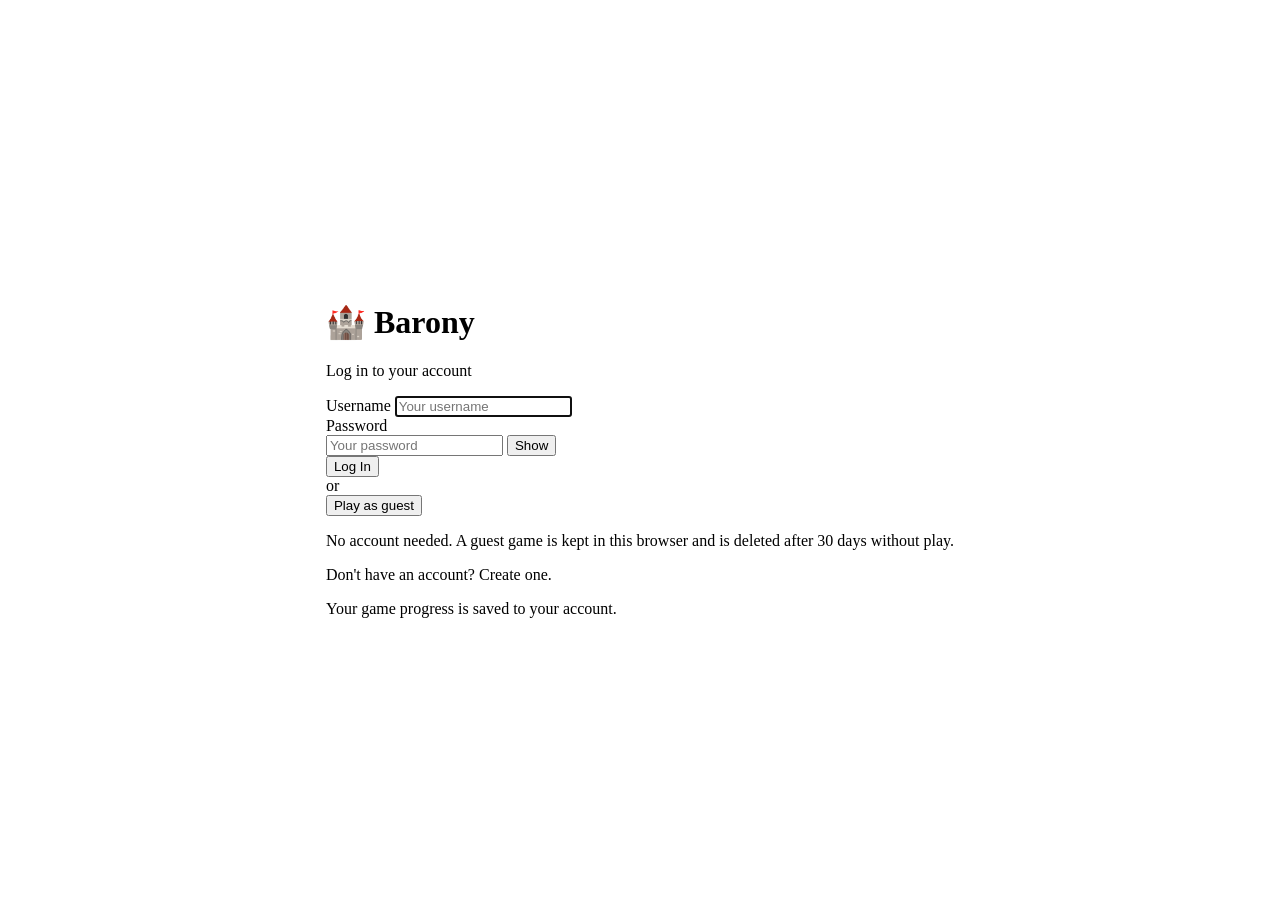
<file: web-client/src/main/resources/templates/login.html>
<!DOCTYPE html>
<html xmlns:th="http://www.thymeleaf.org">
<head>
    <meta name="viewport" content="width=device-width, initial-scale=1.0">
    <title>Barony</title>
    <meta name="description" content="Barony is a free, browser-based turn-based strategy game: command armies, capture villages and castles, and outlast an AI rival. Play as a guest or with an account.">
    <link rel="canonical" href="https://barony.preponderous.org/">
    <meta property="og:type" content="website">
    <meta property="og:site_name" content="Barony">
    <meta property="og:title" content="Barony">
    <meta property="og:description" content="Barony is a free, browser-based turn-based strategy game: command armies, capture villages and castles, and outlast an AI rival. Play as a guest or with an account.">
    <meta property="og:url" content="https://barony.preponderous.org/">
    <meta property="og:image" content="https://barony.preponderous.org/images/og.png">
    <meta property="og:image:type" content="image/png">
    <meta property="og:image:width" content="1200">
    <meta property="og:image:height" content="630">
    <meta property="og:image:alt" content="Barony is a free, browser-based turn-based strategy game: command armies, capture villages and castles, and outlast an AI rival. Play as a guest or with an account.">
    <meta name="twitter:card" content="summary_large_image">
    <meta name="twitter:title" content="Barony">
    <meta name="twitter:description" content="Barony is a free, browser-based turn-based strategy game: command armies, capture villages and castles, and outlast an AI rival. Play as a guest or with an account.">
    <meta name="twitter:image" content="https://barony.preponderous.org/images/og.png">
    <meta name="twitter:image:alt" content="Barony is a free, browser-based turn-based strategy game: command armies, capture villages and castles, and outlast an AI rival. Play as a guest or with an account.">
    <link rel="stylesheet" th:href="@{/css/style.css}">
    <style>
        body {
            padding: 0;
            display: flex;
            flex-direction: column;
            justify-content: center;
            align-items: center;
            min-height: 100vh;
        }
    </style>
</head>
<body>
    <div class="login-container">
        <h1>🏰 Barony</h1>
        <p class="auth-subtitle">Log in to your account</p>

        <div th:if="${error}" class="error">
            <p th:text="${error}"></p>
        </div>

        <div id="formNotice" class="notice" role="status" style="display: none;"></div>

        <div id="formError" class="error" role="alert" style="display: none;">
            <p id="formErrorText"></p>
        </div>

        <form id="loginForm" onsubmit="return login(event)">
            <div class="form-group">
                <label for="username">Username</label>
                <input type="text" id="username" name="username" required
                       placeholder="Your username"
                       minlength="3"
                       maxlength="50"
                       autocomplete="username"
                       autofocus>
            </div>

            <div class="form-group">
                <label for="password">Password</label>
                <div class="password-field">
                    <input type="password" id="password" name="password" required
                           placeholder="Your password"
                           minlength="8"
                           autocomplete="current-password">
                    <button type="button" class="password-toggle"
                            onclick="togglePassword('password', this)"
                            aria-label="Show password">Show</button>
                </div>
                <small class="caps-warning" id="capsWarning" role="alert" style="display: none;">⚠ Caps Lock is on.</small>
            </div>

            <div class="form-group keep-guest" id="keepGuestGroup" style="display: none;">
                <label class="checkbox-label">
                    <input type="checkbox" id="keepGuest">
                    Move my guest game into this account (only if the account has no game yet)
                </label>
            </div>

            <button type="submit">Log In</button>
        </form>

        <div class="guest-divider"><span>or</span></div>
        <button type="button" class="guest-button" id="guestButton" onclick="playAsGuest()">Play as guest</button>
        <p class="guest-hint">No account needed. A guest game is kept in this browser and is deleted after 30 days without play.</p>

        <div class="info">
            <p>Don't have an account? <a th:href="@{/register}">Create one</a>.</p>
            <p>Your game progress is saved to your account.</p>
        </div>
    </div>

    <div th:replace="~{fragments/footer :: site-footer}"></div>
    <script>
        // Warn when Caps Lock is on while typing a password — a top cause of
        // "wrong password" failures the player can't see (the field is masked).
        function wireCapsLock(inputId, warningId) {
            const input = document.getElementById(inputId);
            const warn = document.getElementById(warningId);
            if (!input || !warn) return;
            const update = function (e) {
                const on = e.getModifierState && e.getModifierState('CapsLock');
                warn.style.display = on ? 'block' : 'none';
            };
            input.addEventListener('keyup', update);
            input.addEventListener('keydown', update);
            input.addEventListener('blur', function () { warn.style.display = 'none'; });
        }

        function togglePassword(id, btn) {
            const input = document.getElementById(id);
            const reveal = input.type === 'password';
            input.type = reveal ? 'text' : 'password';
            btn.textContent = reveal ? 'Hide' : 'Show';
            btn.setAttribute('aria-label', reveal ? 'Hide password' : 'Show password');
        }

        function showFormError(message) {
            const box = document.getElementById('formError');
            document.getElementById('formErrorText').textContent = message;
            box.style.display = 'block';
        }

        function clearFormError() {
            document.getElementById('formError').style.display = 'none';
        }

        function login(event) {
            event.preventDefault();
            clearFormError();

            const username = document.getElementById('username').value.trim();
            const password = document.getElementById('password').value;

            if (!username || !password) {
                showFormError('Please enter your username and password.');
                return false;
            }

            const submitBtn = document.querySelector('#loginForm button[type="submit"]');
            const restoreBtn = setButtonBusy(submitBtn, 'Logging in…');

            fetch('/api/auth/login', {
                method: 'POST',
                headers: { 'Content-Type': 'application/json' },
                body: JSON.stringify({ username: username, password: password })
            })
            .then(response => response.json().then(data => ({ ok: response.ok, data: data })))
            .then(result => {
                if (!result.ok) {
                    const msg = (result.data && (result.data.message || result.data.error)) || 'Login failed';
                    throw new Error(msg);
                }
                // The token is set by the server in an HttpOnly cookie (JS never sees it); we keep
                // only the username for display on the game screen.
                localStorage.setItem('username', username);
                localStorage.removeItem('barony_mode');
                return claimGuestGameIfAsked();
            })
            .then(() => {
                window.location.href = '/game';
            })
            .catch(error => {
                console.error('Login error:', error);
                showFormError(error.message || 'Login failed. Please try again.');
                restoreBtn();
            });

            return false;
        }

        // "Keep your progress": move this browser's guest game into the account just logged in to.
        // The server only does this for an account with no game yet; otherwise it keeps both as
        // they are (409) and the guest game stays in this browser. A guest game that can't be read
        // is refused too (409 "unreadable-save") and kept, never copied or deleted.
        function claimGuestGameIfAsked() {
            const box = document.getElementById('keepGuest');
            if (!box || !box.checked || localStorage.getItem('barony_has_guest') !== '1') {
                return Promise.resolve();
            }
            return fetch('/api/guest/claim', { method: 'POST' })
                .then(response => {
                    if (response.ok) {
                        localStorage.removeItem('barony_has_guest');
                    } else if (response.status === 409) {
                        return response.json().catch(() => null).then(body => {
                            sessionStorage.setItem('gameNotice', isUnreadableSaveAnswer(409, body)
                                ? 'Your guest game couldn’t be read, so it was not moved. It has been kept in this browser.'
                                : 'This account already had a game, so it was kept. Your guest game is still in this browser.');
                        });
                    }
                })
                .catch(error => console.warn('Guest game was not moved:', error));
        }

        // The backend's answer when the saved game exists but cannot be read (as isUnreadableSave
        // in game-logic.js, which this page does not load).
        function isUnreadableSaveAnswer(status, body) {
            return status === 409 && !!body && body.error === 'unreadable-save';
        }

        function playAsGuest() {
            clearFormError();
            const button = document.getElementById('guestButton');
            const restore = setButtonBusy(button, 'Starting…');
            fetch('/api/guest', { method: 'POST' })
                .then(response => response.json().then(data => ({ ok: response.ok, status: response.status, data: data })))
                .then(result => {
                    // This browser's guest game exists but can't be read: it is kept, and the game
                    // page explains that and offers a confirmed fresh start, so go there.
                    const unreadable = isUnreadableSaveAnswer(result.status, result.data);
                    if (!result.ok && !unreadable) {
                        const msg = (result.data && (result.data.message || result.data.error))
                            || 'Could not start a guest game.';
                        throw new Error(msg);
                    }
                    // The guest token is in an HttpOnly cookie; the page only remembers the mode.
                    localStorage.setItem('barony_mode', 'guest');
                    localStorage.setItem('barony_has_guest', '1');
                    window.location.href = '/game';
                })
                .catch(error => {
                    showFormError(error.message || 'Could not start a guest game. Please try again.');
                    restore();
                });
        }

        // Disable a submit button and show a pending label so the player gets
        // immediate feedback and can't double-submit; returns a restore fn.
        function setButtonBusy(button, busyLabel) {
            const originalLabel = button.textContent;
            button.disabled = true;
            button.textContent = busyLabel;
            return function () {
                button.disabled = false;
                button.textContent = originalLabel;
            };
        }

        // Pick up a one-time handoff from register/logout: show why we're here
        // and pre-fill the username so the player doesn't retype it.
        document.addEventListener('DOMContentLoaded', function () {
            wireCapsLock('password', 'capsWarning');
            const notice = sessionStorage.getItem('authNotice');
            if (notice) {
                const box = document.getElementById('formNotice');
                box.textContent = notice;
                box.style.display = 'block';
                sessionStorage.removeItem('authNotice');
            }
            if (localStorage.getItem('barony_has_guest') === '1') {
                document.getElementById('keepGuestGroup').style.display = 'block';
                document.getElementById('guestButton').textContent = 'Continue guest game';
                // Coming straight from creating an account: offer to keep the guest game by default.
                document.getElementById('keepGuest').checked =
                    sessionStorage.getItem('offerGuestClaim') === '1';
                sessionStorage.removeItem('offerGuestClaim');
            }
            const prefill = sessionStorage.getItem('prefillUsername');
            if (prefill) {
                document.getElementById('username').value = prefill;
                document.getElementById('password').focus();
                sessionStorage.removeItem('prefillUsername');
            }
        });
    </script>
</body>
</html>
</file>
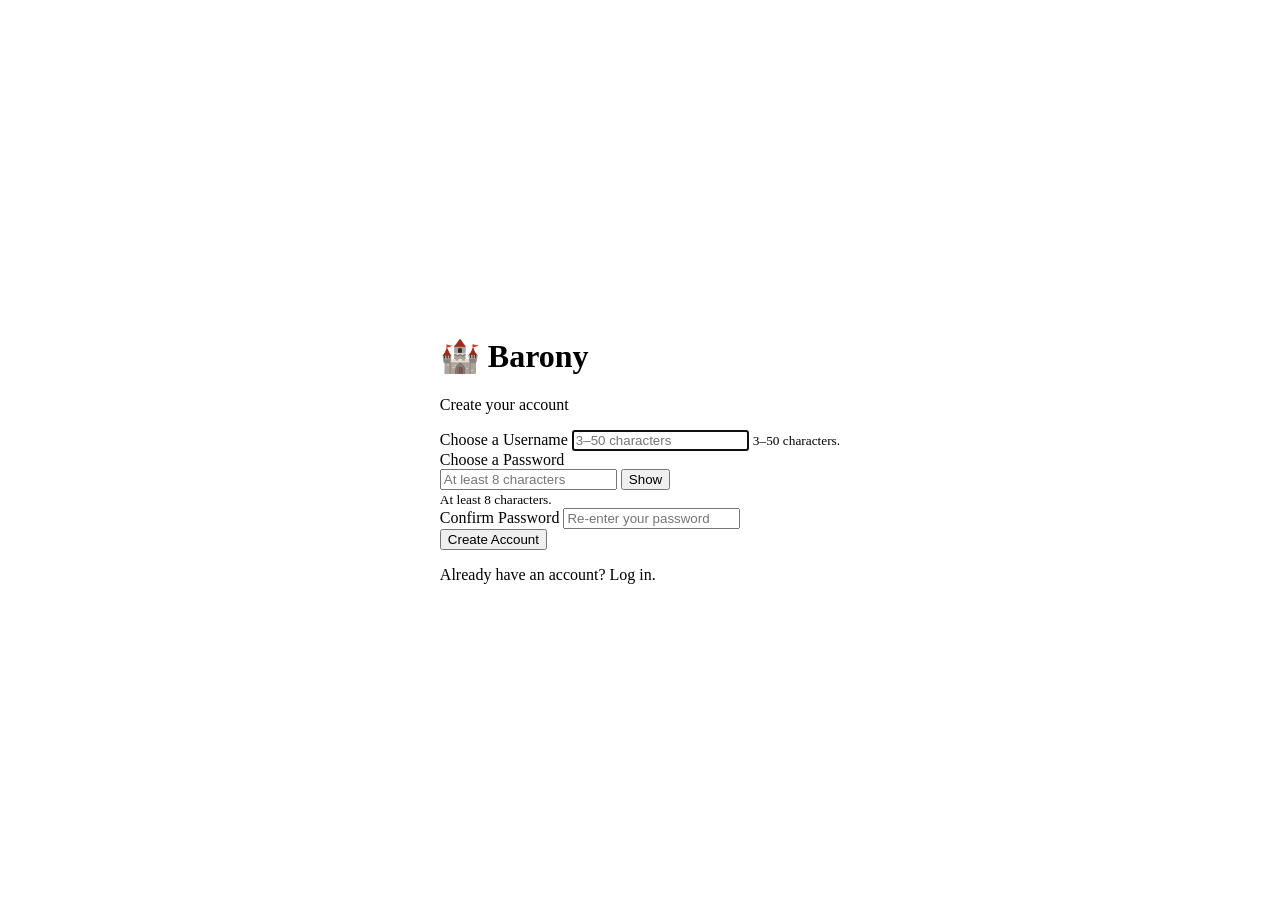
<file: web-client/src/main/resources/templates/register.html>
<!DOCTYPE html>
<html xmlns:th="http://www.thymeleaf.org">
<head>
    <meta name="viewport" content="width=device-width, initial-scale=1.0">
    <title>Barony — create an account</title>
    <meta name="description" content="Create a Barony account to keep your strategy game saved across browsers and devices.">
    <link rel="canonical" href="https://barony.preponderous.org/register">
    <link rel="stylesheet" th:href="@{/css/style.css}">
    <style>
        body {
            padding: 0;
            display: flex;
            flex-direction: column;
            justify-content: center;
            align-items: center;
            min-height: 100vh;
        }
    </style>
</head>
<body>
    <div class="login-container">
        <h1>🏰 Barony</h1>
        <p class="auth-subtitle">Create your account</p>

        <div id="formError" class="error" role="alert" style="display: none;">
            <p id="formErrorText"></p>
        </div>

        <form id="registerForm" onsubmit="return register(event)">
            <div class="form-group">
                <label for="username">Choose a Username</label>
                <input type="text" id="username" name="username" required
                       placeholder="3–50 characters"
                       minlength="3"
                       maxlength="50"
                       autocomplete="username"
                       autofocus>
                <small class="field-hint">3–50 characters.</small>
            </div>

            <div class="form-group">
                <label for="password">Choose a Password</label>
                <div class="password-field">
                    <input type="password" id="password" name="password" required
                           placeholder="At least 8 characters"
                           minlength="8"
                           autocomplete="new-password">
                    <button type="button" class="password-toggle"
                            onclick="togglePassword('password', this)"
                            aria-label="Show password">Show</button>
                </div>
                <small class="field-hint">At least 8 characters.</small>
            </div>

            <div class="form-group">
                <label for="confirmPassword">Confirm Password</label>
                <input type="password" id="confirmPassword" name="confirmPassword" required
                       placeholder="Re-enter your password"
                       minlength="8"
                       autocomplete="new-password">
                <small class="caps-warning" id="capsWarning" role="alert" style="display: none;">⚠ Caps Lock is on.</small>
            </div>

            <button type="submit">Create Account</button>
        </form>

        <div class="info">
            <p>Already have an account? <a th:href="@{/login}">Log in</a>.</p>
        </div>
    </div>

    <div th:replace="~{fragments/footer :: site-footer}"></div>
    <script>
        // Warn when Caps Lock is on while typing a password — a top cause of
        // "wrong password" failures the player can't see (the field is masked).
        function wireCapsLock(inputId, warningId) {
            const input = document.getElementById(inputId);
            const warn = document.getElementById(warningId);
            if (!input || !warn) return;
            const update = function (e) {
                const on = e.getModifierState && e.getModifierState('CapsLock');
                warn.style.display = on ? 'block' : 'none';
            };
            input.addEventListener('keyup', update);
            input.addEventListener('keydown', update);
            input.addEventListener('blur', function () { warn.style.display = 'none'; });
        }

        document.addEventListener('DOMContentLoaded', function () {
            wireCapsLock('password', 'capsWarning');
            wireCapsLock('confirmPassword', 'capsWarning');
        });

        function togglePassword(id, btn) {
            const input = document.getElementById(id);
            const reveal = input.type === 'password';
            input.type = reveal ? 'text' : 'password';
            btn.textContent = reveal ? 'Hide' : 'Show';
            btn.setAttribute('aria-label', reveal ? 'Hide password' : 'Show password');
        }

        function showFormError(message) {
            const box = document.getElementById('formError');
            document.getElementById('formErrorText').textContent = message;
            box.style.display = 'block';
        }

        function clearFormError() {
            document.getElementById('formError').style.display = 'none';
        }

        function register(event) {
            event.preventDefault();
            clearFormError();

            const username = document.getElementById('username').value.trim();
            const password = document.getElementById('password').value;
            const confirmPassword = document.getElementById('confirmPassword').value;

            if (!username || !password) {
                showFormError('Please choose a username and password.');
                return false;
            }

            if (password !== confirmPassword) {
                showFormError('Passwords do not match.');
                return false;
            }

            const submitBtn = document.querySelector('#registerForm button[type="submit"]');
            const restoreBtn = setButtonBusy(submitBtn, 'Creating account…');

            fetch('/api/auth/register', {
                method: 'POST',
                headers: { 'Content-Type': 'application/json' },
                body: JSON.stringify({ username: username, password: password })
            })
            .then(response => response.json().then(data => ({ ok: response.ok, data: data })))
            .then(result => {
                if (!result.ok) {
                    const msg = (result.data && (result.data.message || result.data.error)) || 'Registration failed';
                    throw new Error(msg);
                }
                // Registration succeeded; hand off to the login screen with a
                // success notice and the username pre-filled so the player can
                // log in without retyping it.
                if (localStorage.getItem('barony_has_guest') === '1') {
                    sessionStorage.setItem('offerGuestClaim', '1');
                    sessionStorage.setItem('authNotice',
                        'Account created — log in to move your guest game into it.');
                } else {
                    sessionStorage.setItem('authNotice', 'Account created — please log in.');
                }
                sessionStorage.setItem('prefillUsername', username);
                window.location.href = '/login';
            })
            .catch(error => {
                console.error('Registration error:', error);
                showFormError(error.message || 'Registration failed. Please try again.');
                restoreBtn();
            });

            return false;
        }

        // Disable a submit button and show a pending label so the player gets
        // immediate feedback and can't double-submit; returns a restore fn.
        function setButtonBusy(button, busyLabel) {
            const originalLabel = button.textContent;
            button.disabled = true;
            button.textContent = busyLabel;
            return function () {
                button.disabled = false;
                button.textContent = originalLabel;
            };
        }
    </script>
</body>
</html>
</file>
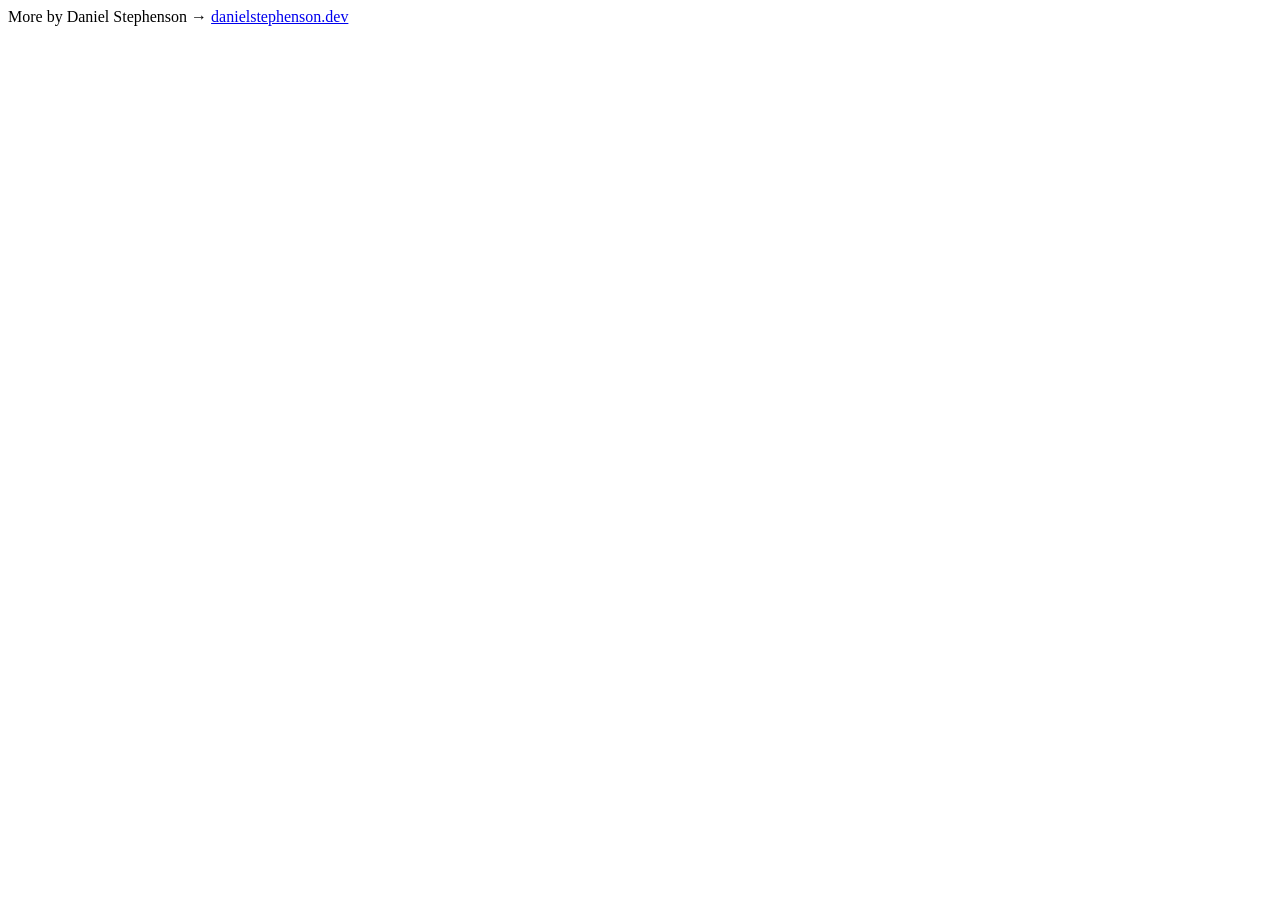
<file: web-client/src/main/resources/templates/fragments/footer.html>
<!DOCTYPE html>
<html xmlns:th="http://www.thymeleaf.org">
<body>
<!-- Shared site footer, included by every page with th:replace. -->
<footer th:fragment="site-footer" class="site-footer">
    More by Daniel Stephenson → <a href="https://danielstephenson.dev">danielstephenson.dev</a>
</footer>
</body>
</html>
</file>
